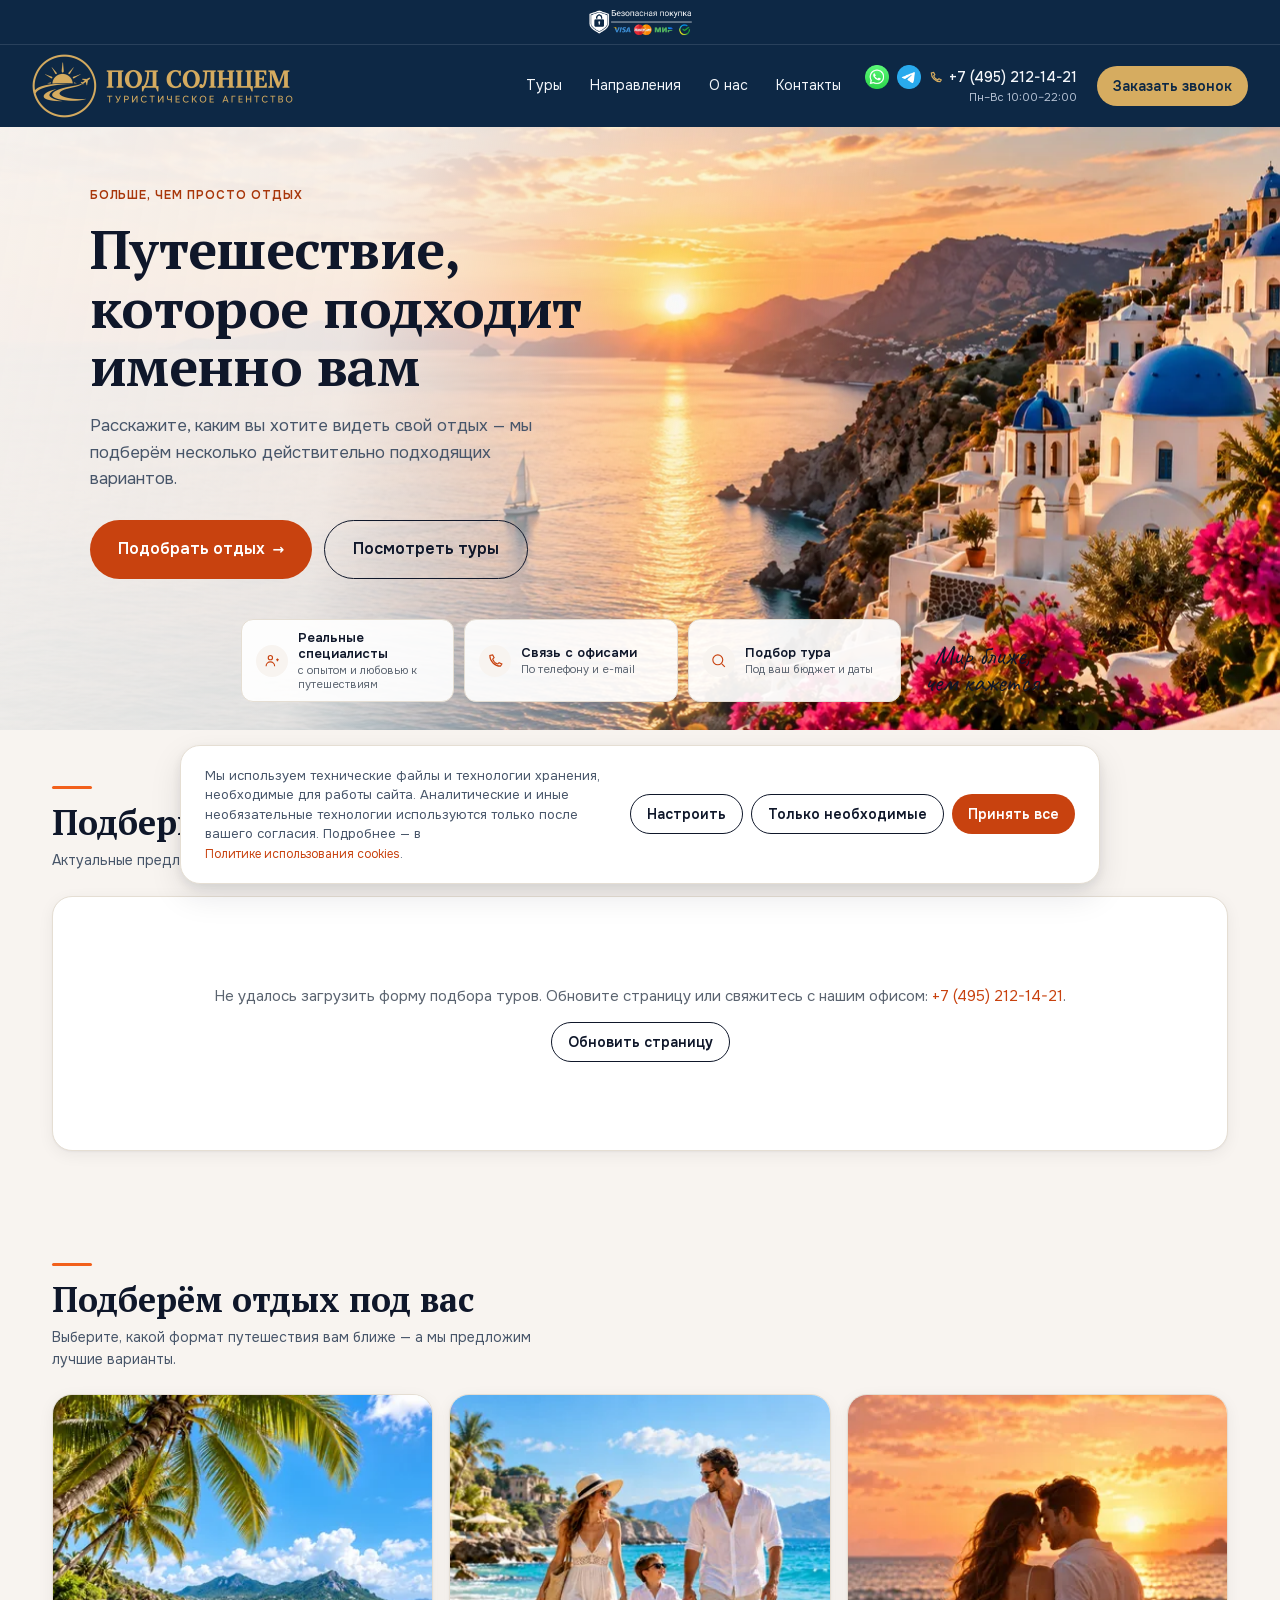
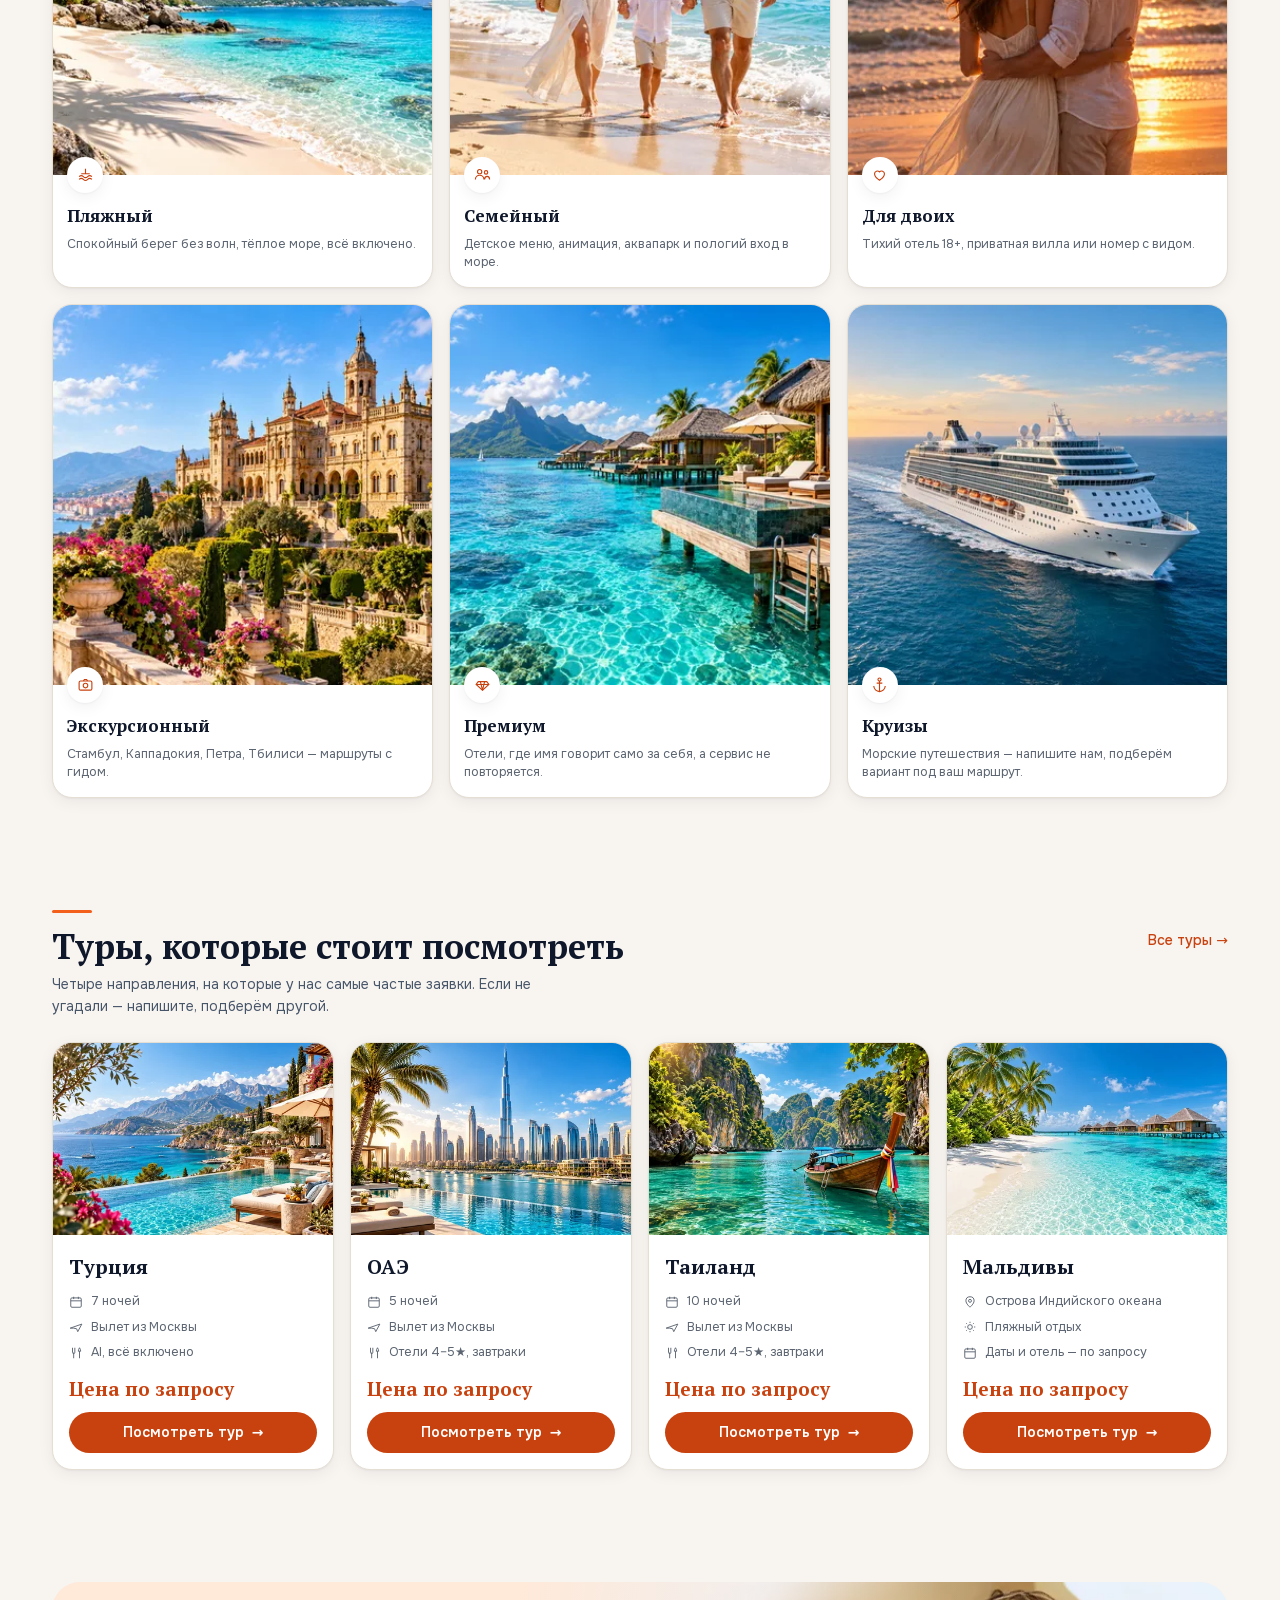
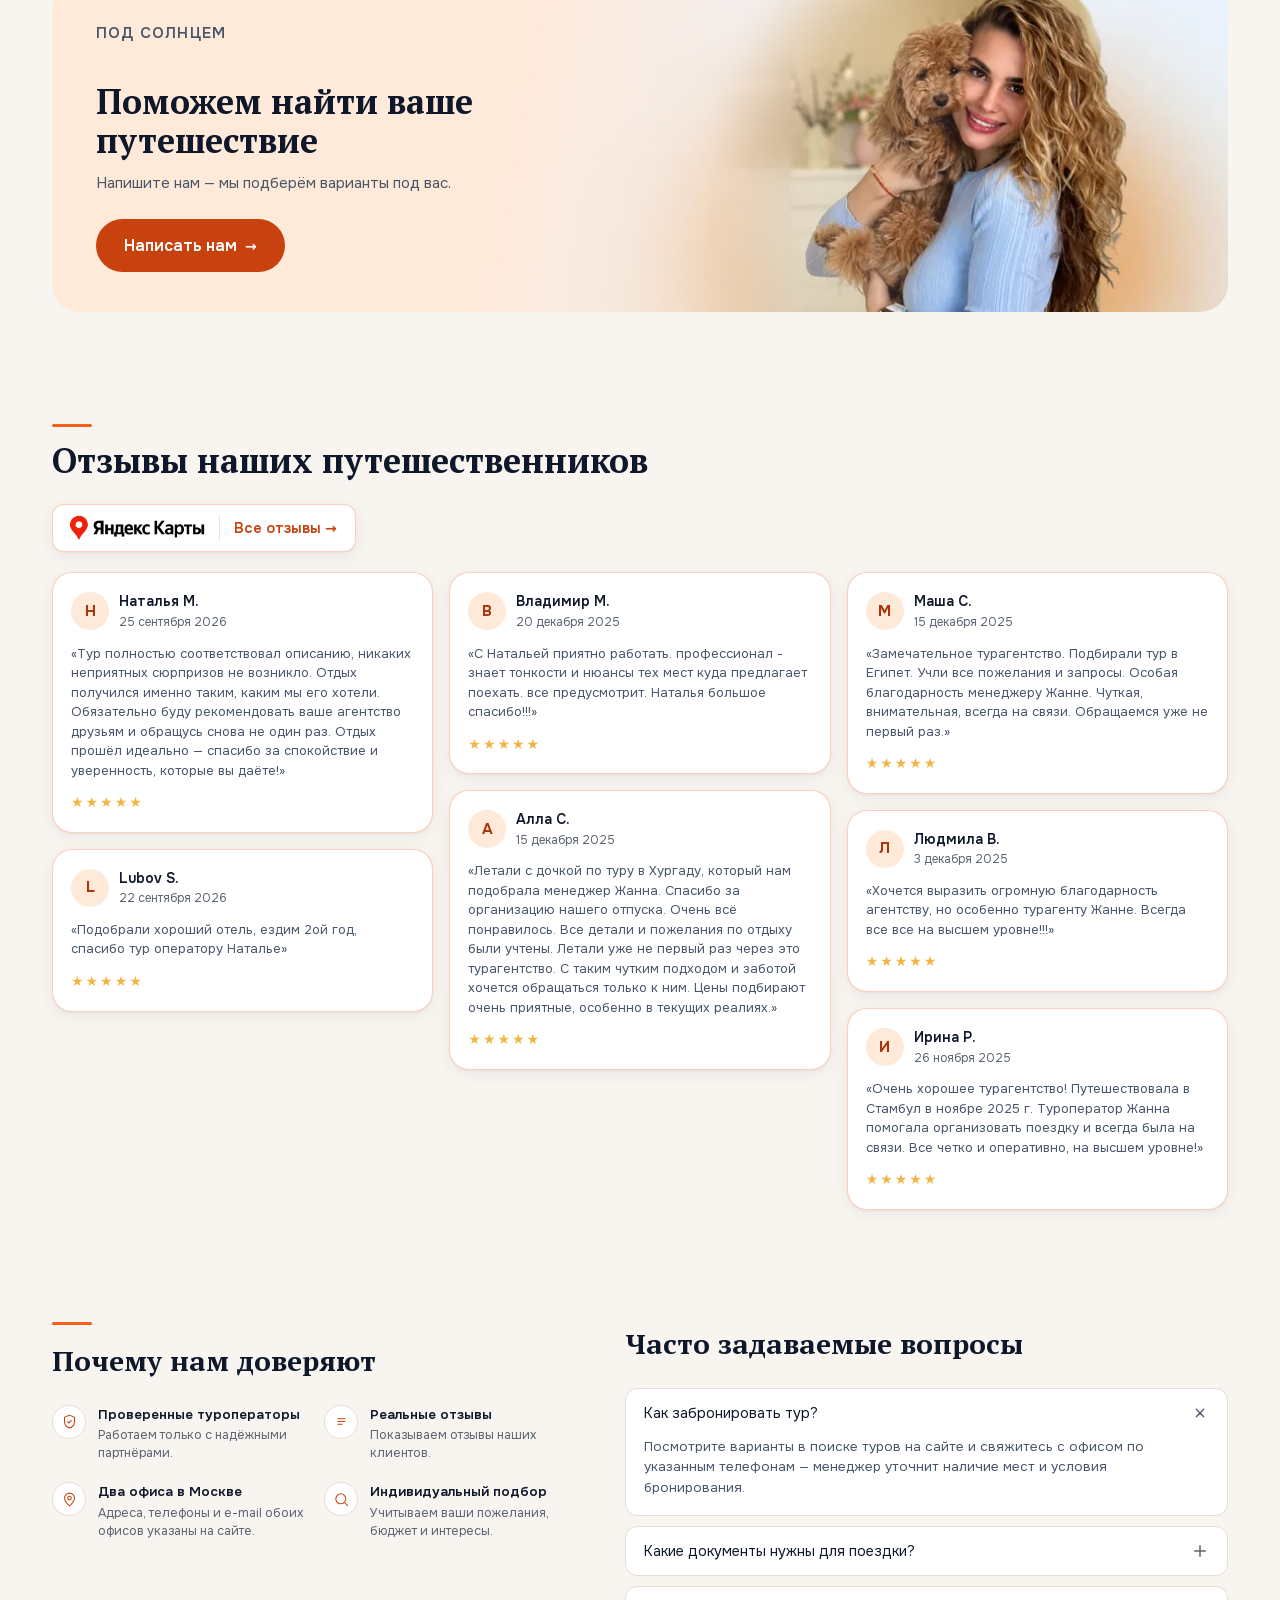
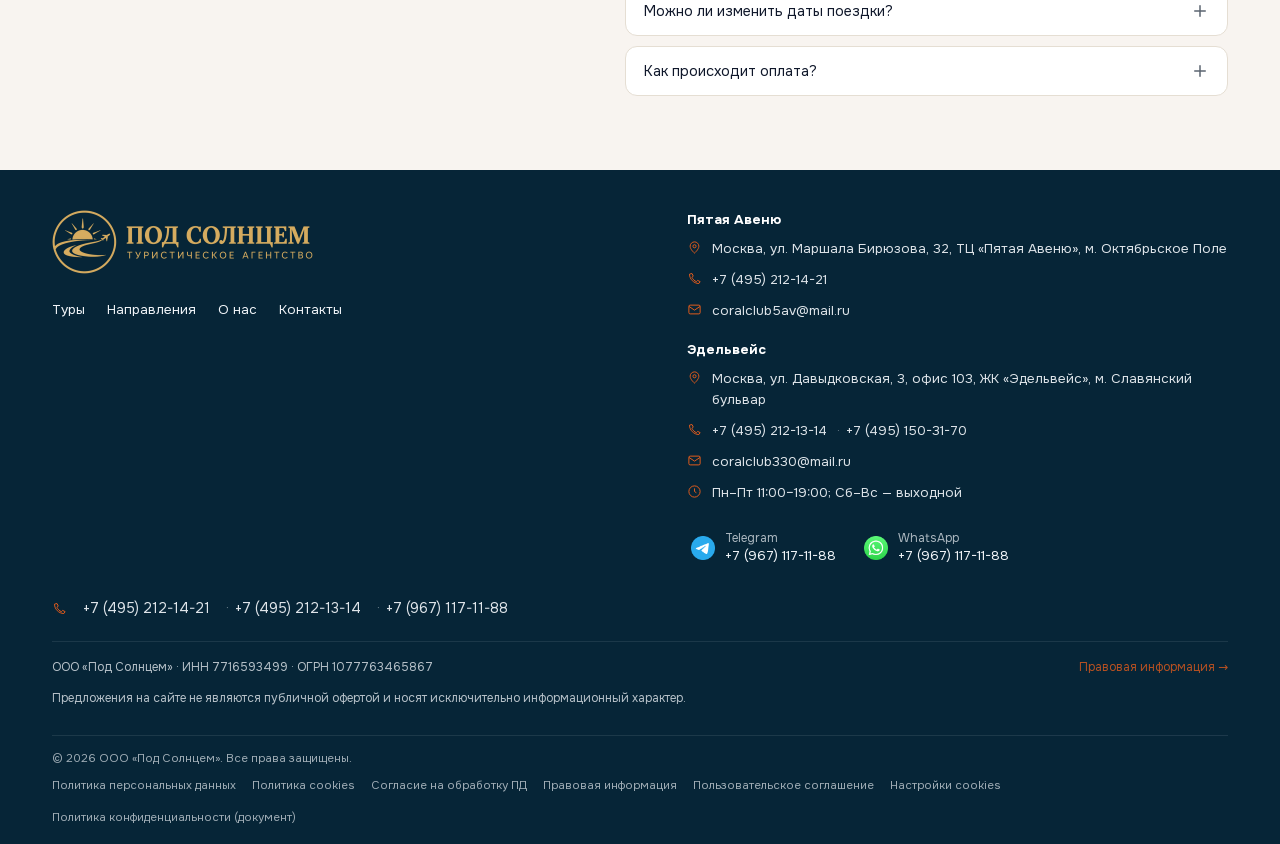
<file: index.html>
<!DOCTYPE html>
<html lang="ru">
<head>
<meta charset="UTF-8">
<meta name="viewport" content="width=device-width, initial-scale=1">
<script>
// Tourvisor renders its mobile form on any touch device unless it is a big tablet (shorter screen side above 480px and window wider than 1000px), and its wide form everywhere else. Mirror that test so CSS can reserve the right height for the form before it loads
(function(){var n=navigator,t=n.maxTouchPoints?n.maxTouchPoints>0:n.msMaxTouchPoints?n.msMaxTouchPoints>0:/\bAndroid|iPhone|iPad|iPod|IEMobile|Windows Phone|webOS|BlackBerry\b/i.test(n.userAgent),w=screen.width||innerWidth,h=screen.height||innerHeight,vw=innerWidth||screen.width;if(t&&!(Math.min(w,h)>480&&vw>1000))document.documentElement.classList.add("tv-mobile-form")})();
</script>
<title>Под Солнцем — турагентство. Подбор тура онлайн</title>
<meta name="description" content="Подбор тура под ваш бюджет и даты. Турция, ОАЭ, Таиланд, Мальдивы. Свяжитесь с нами по телефону или e-mail.">
<meta property="og:title" content="Под Солнцем — турагентство">
<meta property="og:description" content="Подбор тура под ваш бюджет и даты. Свяжитесь с нами по телефону или e-mail.">
<meta property="og:type" content="website">
<meta property="og:image" content="https://kupit-tyr.ru/assets/images/hero.webp">
<link rel="icon" href="data:image/svg+xml,%3Csvg xmlns='http://www.w3.org/2000/svg' viewBox='0 0 80 80'%3E%3Cg transform='translate(40,36)'%3E%3Ccircle cx='0' cy='0' r='22' fill='%23F2601B'/%3E%3C/g%3E%3C/svg%3E">
<link rel="preload" as="image" href="assets/images/hero.webp" fetchpriority="high">
<style>
@font-face{font-family:'Onest';font-style:normal;font-weight:400;font-display:swap;src:url('assets/fonts/onest-var-normal-cyrillic.woff2') format('woff2');unicode-range:U+0301, U+0400-045F, U+0490-0491, U+04B0-04B1, U+2116}
@font-face{font-family:'Onest';font-style:normal;font-weight:400;font-display:swap;src:url('assets/fonts/onest-var-normal-latin-ext.woff2') format('woff2');unicode-range:U+0100-02BA, U+02BD-02C5, U+02C7-02CC, U+02CE-02D7, U+02DD-02FF, U+0304, U+0308, U+0329, U+1D00-1DBF, U+1E00-1E9F, U+1EF2-1EFF, U+2020, U+20A0-20AB, U+20AD-20C0, U+2113, U+2C60-2C7F, U+A720-A7FF}
@font-face{font-family:'Onest';font-style:normal;font-weight:400;font-display:swap;src:url('assets/fonts/onest-var-normal-latin.woff2') format('woff2');unicode-range:U+0000-00FF, U+0131, U+0152-0153, U+02BB-02BC, U+02C6, U+02DA, U+02DC, U+0304, U+0308, U+0329, U+2000-206F, U+20AC, U+2122, U+2191, U+2193, U+2212, U+2215, U+FEFF, U+FFFD}
@font-face{font-family:'Onest';font-style:normal;font-weight:500;font-display:swap;src:url('assets/fonts/onest-var-normal-cyrillic.woff2') format('woff2');unicode-range:U+0301, U+0400-045F, U+0490-0491, U+04B0-04B1, U+2116}
@font-face{font-family:'Onest';font-style:normal;font-weight:500;font-display:swap;src:url('assets/fonts/onest-var-normal-latin-ext.woff2') format('woff2');unicode-range:U+0100-02BA, U+02BD-02C5, U+02C7-02CC, U+02CE-02D7, U+02DD-02FF, U+0304, U+0308, U+0329, U+1D00-1DBF, U+1E00-1E9F, U+1EF2-1EFF, U+2020, U+20A0-20AB, U+20AD-20C0, U+2113, U+2C60-2C7F, U+A720-A7FF}
@font-face{font-family:'Onest';font-style:normal;font-weight:500;font-display:swap;src:url('assets/fonts/onest-var-normal-latin.woff2') format('woff2');unicode-range:U+0000-00FF, U+0131, U+0152-0153, U+02BB-02BC, U+02C6, U+02DA, U+02DC, U+0304, U+0308, U+0329, U+2000-206F, U+20AC, U+2122, U+2191, U+2193, U+2212, U+2215, U+FEFF, U+FFFD}
@font-face{font-family:'Onest';font-style:normal;font-weight:600;font-display:swap;src:url('assets/fonts/onest-var-normal-cyrillic.woff2') format('woff2');unicode-range:U+0301, U+0400-045F, U+0490-0491, U+04B0-04B1, U+2116}
@font-face{font-family:'Onest';font-style:normal;font-weight:600;font-display:swap;src:url('assets/fonts/onest-var-normal-latin-ext.woff2') format('woff2');unicode-range:U+0100-02BA, U+02BD-02C5, U+02C7-02CC, U+02CE-02D7, U+02DD-02FF, U+0304, U+0308, U+0329, U+1D00-1DBF, U+1E00-1E9F, U+1EF2-1EFF, U+2020, U+20A0-20AB, U+20AD-20C0, U+2113, U+2C60-2C7F, U+A720-A7FF}
@font-face{font-family:'Onest';font-style:normal;font-weight:600;font-display:swap;src:url('assets/fonts/onest-var-normal-latin.woff2') format('woff2');unicode-range:U+0000-00FF, U+0131, U+0152-0153, U+02BB-02BC, U+02C6, U+02DA, U+02DC, U+0304, U+0308, U+0329, U+2000-206F, U+20AC, U+2122, U+2191, U+2193, U+2212, U+2215, U+FEFF, U+FFFD}
@font-face{font-family:'Onest';font-style:normal;font-weight:700;font-display:swap;src:url('assets/fonts/onest-var-normal-cyrillic.woff2') format('woff2');unicode-range:U+0301, U+0400-045F, U+0490-0491, U+04B0-04B1, U+2116}
@font-face{font-family:'Onest';font-style:normal;font-weight:700;font-display:swap;src:url('assets/fonts/onest-var-normal-latin-ext.woff2') format('woff2');unicode-range:U+0100-02BA, U+02BD-02C5, U+02C7-02CC, U+02CE-02D7, U+02DD-02FF, U+0304, U+0308, U+0329, U+1D00-1DBF, U+1E00-1E9F, U+1EF2-1EFF, U+2020, U+20A0-20AB, U+20AD-20C0, U+2113, U+2C60-2C7F, U+A720-A7FF}
@font-face{font-family:'Onest';font-style:normal;font-weight:700;font-display:swap;src:url('assets/fonts/onest-var-normal-latin.woff2') format('woff2');unicode-range:U+0000-00FF, U+0131, U+0152-0153, U+02BB-02BC, U+02C6, U+02DA, U+02DC, U+0304, U+0308, U+0329, U+2000-206F, U+20AC, U+2122, U+2191, U+2193, U+2212, U+2215, U+FEFF, U+FFFD}
@font-face{font-family:'PT Serif';font-style:normal;font-weight:400;font-display:swap;src:url('assets/fonts/ptserif-400-normal-cyrillic.woff2') format('woff2');unicode-range:U+0301, U+0400-045F, U+0490-0491, U+04B0-04B1, U+2116}
@font-face{font-family:'PT Serif';font-style:normal;font-weight:400;font-display:swap;src:url('assets/fonts/ptserif-400-normal-latin-ext.woff2') format('woff2');unicode-range:U+0100-02BA, U+02BD-02C5, U+02C7-02CC, U+02CE-02D7, U+02DD-02FF, U+0304, U+0308, U+0329, U+1D00-1DBF, U+1E00-1E9F, U+1EF2-1EFF, U+2020, U+20A0-20AB, U+20AD-20C0, U+2113, U+2C60-2C7F, U+A720-A7FF}
@font-face{font-family:'PT Serif';font-style:normal;font-weight:400;font-display:swap;src:url('assets/fonts/ptserif-400-normal-latin.woff2') format('woff2');unicode-range:U+0000-00FF, U+0131, U+0152-0153, U+02BB-02BC, U+02C6, U+02DA, U+02DC, U+0304, U+0308, U+0329, U+2000-206F, U+20AC, U+2122, U+2191, U+2193, U+2212, U+2215, U+FEFF, U+FFFD}
@font-face{font-family:'PT Serif';font-style:normal;font-weight:700;font-display:swap;src:url('assets/fonts/ptserif-700-normal-cyrillic.woff2') format('woff2');unicode-range:U+0301, U+0400-045F, U+0490-0491, U+04B0-04B1, U+2116}
@font-face{font-family:'PT Serif';font-style:normal;font-weight:700;font-display:swap;src:url('assets/fonts/ptserif-700-normal-latin-ext.woff2') format('woff2');unicode-range:U+0100-02BA, U+02BD-02C5, U+02C7-02CC, U+02CE-02D7, U+02DD-02FF, U+0304, U+0308, U+0329, U+1D00-1DBF, U+1E00-1E9F, U+1EF2-1EFF, U+2020, U+20A0-20AB, U+20AD-20C0, U+2113, U+2C60-2C7F, U+A720-A7FF}
@font-face{font-family:'PT Serif';font-style:normal;font-weight:700;font-display:swap;src:url('assets/fonts/ptserif-700-normal-latin.woff2') format('woff2');unicode-range:U+0000-00FF, U+0131, U+0152-0153, U+02BB-02BC, U+02C6, U+02DA, U+02DC, U+0304, U+0308, U+0329, U+2000-206F, U+20AC, U+2122, U+2191, U+2193, U+2212, U+2215, U+FEFF, U+FFFD}
@font-face{font-family:'PT Serif';font-style:italic;font-weight:400;font-display:swap;src:url('assets/fonts/ptserif-400-italic-cyrillic.woff2') format('woff2');unicode-range:U+0301, U+0400-045F, U+0490-0491, U+04B0-04B1, U+2116}
@font-face{font-family:'PT Serif';font-style:italic;font-weight:400;font-display:swap;src:url('assets/fonts/ptserif-400-italic-latin-ext.woff2') format('woff2');unicode-range:U+0100-02BA, U+02BD-02C5, U+02C7-02CC, U+02CE-02D7, U+02DD-02FF, U+0304, U+0308, U+0329, U+1D00-1DBF, U+1E00-1E9F, U+1EF2-1EFF, U+2020, U+20A0-20AB, U+20AD-20C0, U+2113, U+2C60-2C7F, U+A720-A7FF}
@font-face{font-family:'PT Serif';font-style:italic;font-weight:400;font-display:swap;src:url('assets/fonts/ptserif-400-italic-latin.woff2') format('woff2');unicode-range:U+0000-00FF, U+0131, U+0152-0153, U+02BB-02BC, U+02C6, U+02DA, U+02DC, U+0304, U+0308, U+0329, U+2000-206F, U+20AC, U+2122, U+2191, U+2193, U+2212, U+2215, U+FEFF, U+FFFD}
@font-face{font-family:'Caveat';font-style:normal;font-weight:400;font-display:swap;src:url('assets/fonts/caveat-400-normal-cyrillic.woff2') format('woff2');unicode-range:U+0301, U+0400-045F, U+0490-0491, U+04B0-04B1, U+2116}
@font-face{font-family:'Caveat';font-style:normal;font-weight:400;font-display:swap;src:url('assets/fonts/caveat-400-normal-latin-ext.woff2') format('woff2');unicode-range:U+0100-02BA, U+02BD-02C5, U+02C7-02CC, U+02CE-02D7, U+02DD-02FF, U+0304, U+0308, U+0329, U+1D00-1DBF, U+1E00-1E9F, U+1EF2-1EFF, U+2020, U+20A0-20AB, U+20AD-20C0, U+2113, U+2C60-2C7F, U+A720-A7FF}
@font-face{font-family:'Caveat';font-style:normal;font-weight:400;font-display:swap;src:url('assets/fonts/caveat-400-normal-latin.woff2') format('woff2');unicode-range:U+0000-00FF, U+0131, U+0152-0153, U+02BB-02BC, U+02C6, U+02DA, U+02DC, U+0304, U+0308, U+0329, U+2000-206F, U+20AC, U+2122, U+2191, U+2193, U+2212, U+2215, U+FEFF, U+FFFD}
:root{
  --ink-900:#0F172A;--ink-700:#475569;--ink-600:#5B6470;
  --orange-600:#C8420F;--orange-700:#A8360A;--orange-500:#F2601B;--orange-100:#FFE9D9;
  --cream-100:#F8F4F0;--white:#FFFFFF;--navy-900:#062537;--slate-100:#F1F5F9;
  --sand-300:#E5DED3;--sand-400:#D1C7B8;--sun-500:#F89028;--gold-400:#F2B544;
  --green-700:#1F7A3A;--blue-700:#1F6FB5;--violet-600:#7A4FC9;
  --font-serif:"PT Serif",Georgia,"Times New Roman",serif;
  --font-sans:"Onest",-apple-system,BlinkMacSystemFont,"Segoe UI",system-ui,sans-serif;
  --font-hand:"Caveat","Bradley Hand","Comic Sans MS",cursive;
  --radius-sm:8px;--radius-md:12px;--radius-lg:20px;--radius-xl:28px;--radius-pill:999px;
  --shadow-card:0 1px 2px rgba(15,23,42,.04),0 4px 16px rgba(15,23,42,.06);
  --shadow-card-hover:0 4px 12px rgba(15,23,42,.08),0 12px 32px rgba(15,23,42,.10);
  --shadow-header:0 2px 8px rgba(15,23,42,.06);
  --shadow-btn-hover:0 6px 16px rgba(200,66,15,.32);
  --hdr-bg:#0D2845;--hdr-text:#F4F7FB;--hdr-muted:#B8C4D6;--hdr-gold:#D6AC60;--hdr-gold-hover:#E8C47F;--hdr-focus:#FFD98A;
  --ease:cubic-bezier(.4,0,.2,1);
}
*{box-sizing:border-box}
html{scroll-behavior:smooth;overflow-x:hidden;scroll-padding-top:80px}
body{margin:0;background:var(--cream-100);color:var(--ink-900);font-family:var(--font-sans);font-size:15px;line-height:1.55;overflow-x:hidden;overflow-x:clip}
img{max-width:100%;display:block}
a{color:var(--orange-600);text-decoration:none}
a:hover{color:var(--orange-700)}
h1,h2,h3,h4{font-family:var(--font-serif);color:var(--ink-900);margin:0}
.container{max-width:1240px;margin:0 auto;padding:0 32px}
.section{padding-block:56px}
@media (max-width:1023px){.container{padding:0 24px}.section{padding-block:48px}}
@media (max-width:767px){.container{padding:0 16px}.section{padding-block:40px}}

.btn{display:inline-flex;align-items:center;gap:8px;font-family:var(--font-sans);font-weight:600;font-size:15px;
  border-radius:var(--radius-pill);padding:13px 22px;min-height:44px;cursor:pointer;border:none;
  transition:background .15s var(--ease),box-shadow .15s var(--ease),transform .15s var(--ease);white-space:nowrap}
.btn-primary{background:var(--orange-600);color:#fff}
.btn-primary:hover{background:var(--orange-700);box-shadow:var(--shadow-btn-hover);transform:translateY(-1px)}
.btn-gold{background:var(--hdr-gold);color:var(--hdr-bg)}
.btn-gold:hover{background:var(--hdr-gold-hover);color:var(--hdr-bg);box-shadow:0 6px 16px rgba(214,172,96,.3);transform:translateY(-1px)}
.btn-outline{background:transparent;color:var(--ink-900);border:1px solid var(--ink-900)}
.btn-outline:hover{background:var(--ink-900);color:var(--slate-100)}
.btn-sm{padding:10px 16px;font-size:14px;min-height:40px}
.btn-lg{padding:16px 28px;font-size:16px}
.btn-block{width:100%;justify-content:center}
.arr{font-size:14px}

.eyebrow{display:inline-flex;font-size:12px;font-weight:600;letter-spacing:.08em;text-transform:uppercase}

/* header */
header{position:sticky;top:0;z-index:50;background:var(--hdr-bg);padding:9px 32px;display:flex;align-items:center;justify-content:space-between;gap:24px;transition:box-shadow .2s var(--ease)}
header.scrolled{box-shadow:0 2px 12px rgba(4,16,32,.35)}
.logo{display:flex;align-items:center;gap:10px}
.logo-word{font-family:var(--font-serif);font-weight:700;font-size:17px;line-height:1.1;letter-spacing:.04em}
.logo-sub{font-size:9px;letter-spacing:.14em;text-transform:uppercase;color:var(--ink-600)}
/* header logo: gold image with a transparent background on the navy header (the footer keeps the inline .logo) */
.logo-link{display:block;flex:0 0 auto;line-height:0;border-radius:6px}
.logo-link img{display:block;height:64px;width:auto;transition:filter .15s var(--ease)}
.logo-link:hover img{filter:brightness(1.12)}
@media (max-width:1023px){.logo-link img{height:60px}}
@media (max-width:767px){.logo-link img{height:54px}}
/* keyboard focus on the navy header and the mobile menu: one light-gold ring */
header a:focus-visible,header button:focus-visible,.mobile-menu a:focus-visible,.mobile-menu button:focus-visible{outline:2px solid var(--hdr-focus);outline-offset:3px}
nav.desktop-nav{display:none;gap:28px;margin-left:auto}
nav.desktop-nav a{color:var(--hdr-text);font-size:14px;border-radius:4px;text-underline-offset:6px;text-decoration-thickness:1.5px}
nav.desktop-nav a:hover{color:var(--hdr-gold);text-decoration-line:underline}
.header-right{display:flex;align-items:center;gap:20px;margin-left:auto}
.phone-block{display:none;text-align:right}
.phone-block .p{font-size:14px;color:var(--hdr-text);font-weight:500;display:flex;align-items:center;gap:6px}
.phone-block .hdr-soc{width:24px;height:24px;flex:0 0 auto;margin-right:2px}
.phone-block a.hdr-soc img{display:block}
@media (max-width:819px),(min-width:1024px) and (max-width:1159px){.phone-block .hdr-soc{display:none}}
/* "Безопасная покупка" badge: white text, so it sits on a small dark plate. Inline in the header from 1310px (pushed towards the menu, 56-72px before "Туры"), otherwise a slim bar above the header */
.secure-bar{display:none;justify-content:center;background:var(--hdr-bg);padding:4px 16px;border-bottom:1px solid rgba(244,247,251,.12)}
.secure-bar img,.hdr-secure img{display:block;height:36px;width:auto}
.hdr-secure{display:none;flex:0 0 auto;align-items:center;margin-left:auto;margin-right:clamp(32px,2.5vw,48px);padding:3px 8px;border-radius:8px;background:rgba(244,247,251,.05);border:1px solid rgba(244,247,251,.3)}
.hdr-secure img{height:40px}
@media (min-width:1310px){.hdr-secure{display:flex}nav.desktop-nav{margin-left:0}}
@media (min-width:1310px) and (max-width:1379px){header{gap:16px}nav.desktop-nav{gap:18px}.hdr-secure{margin-right:40px}}
@media (max-width:1309px){.secure-bar{display:flex}}
.phone-block .h{font-size:11px;color:var(--hdr-muted)}
.hdr-tel{color:inherit;text-decoration:none;text-underline-offset:4px}
.hdr-tel:hover{color:var(--hdr-gold);text-decoration:underline}
.hdr-soc{border-radius:50%;transition:transform .15s var(--ease)}
.hdr-soc:hover{transform:scale(1.1)}
.cta-header{display:none}
.burger{background:none;border:none;cursor:pointer;padding:4px;color:var(--hdr-text);border-radius:8px}
.burger:hover{color:var(--hdr-gold)}
@media (min-width:1024px){nav.desktop-nav{display:flex}.burger{display:none}.header-right{margin-left:0}}
@media (min-width:768px){.phone-block{display:block}.cta-header{display:inline-flex}}
/* desktop header: never wrap the logo caption, menu items, phone or button; tighter spacing while the row is short (1024-1099px) */
@media (min-width:1024px){header .logo-word,header .logo-sub,nav.desktop-nav a,.phone-block .p,.phone-block .h,.cta-header{white-space:nowrap}}
@media (min-width:1024px) and (max-width:1099px){header{padding-left:24px;padding-right:24px;gap:16px}nav.desktop-nav{gap:16px}}
@media (max-width:767px){header{padding:12px 16px}}

.mobile-menu{position:fixed;inset:0;background:var(--hdr-bg);color:var(--hdr-text);z-index:100;display:flex;flex-direction:column;padding:20px 20px calc(20px + var(--cookie-h,0px));overflow-y:auto;
  transform:translateX(100%);visibility:hidden;transition:transform .3s var(--ease),visibility 0s linear .3s}
.mobile-menu.open{transform:translateX(0);visibility:visible;transition-delay:0s}
.mobile-menu-top{display:flex;justify-content:flex-end}
.mobile-menu nav{display:flex;flex-direction:column;gap:20px;margin-top:24px;font-family:var(--font-serif);font-size:22px}
.mobile-menu nav a{color:var(--hdr-text)}
.mobile-menu nav a:hover{color:var(--hdr-gold)}
.mobile-menu .foot{margin-top:auto;padding-top:20px;display:flex;flex-direction:column;gap:12px}
.mm-contacts{display:flex;gap:10px}
.mm-soc{flex:1 1 0;min-width:0;display:flex;align-items:center;justify-content:center;gap:10px;min-height:48px;padding:0 10px;background:rgba(244,247,251,.08);border:1px solid rgba(244,247,251,.28);border-radius:var(--radius-md);color:var(--hdr-text);font-size:15px;font-weight:500;line-height:1.2;text-decoration:none}
.mm-soc:hover{background:rgba(244,247,251,.14);color:var(--hdr-text)}
.mm-soc img{display:block;width:24px;height:24px;flex:0 0 auto}
.mobile-menu{scroll-padding-bottom:var(--cookie-h,0px)}

/* hero */
.hero{position:relative;padding:56px 0 0;min-height:600px;display:flex;flex-direction:column;justify-content:space-between;
  background:linear-gradient(100deg,rgba(248,244,240,.96) 0%,rgba(248,244,240,.88) 28%,rgba(248,244,240,.35) 48%,rgba(248,244,240,0) 66%), url('assets/images/hero.webp') center center/cover no-repeat}
.hero-top{max-width:none;width:100%;margin:0;padding-left:clamp(64px,7vw,120px);padding-right:48px;box-sizing:border-box}
.hero-copy{max-width:560px}
.hero .eyebrow{color:var(--orange-700)}
.hero h1{font-size:54px;line-height:1.08;letter-spacing:-.01em;margin:14px 0 18px}
.hero p.lead{font-size:17px;color:var(--ink-700);max-width:460px;margin:0}
.hero-actions{display:flex;gap:12px;margin-top:28px;flex-wrap:wrap}
.hero-bottom{position:relative;display:flex;align-items:flex-end;justify-content:space-between;gap:24px;padding-block:40px 28px}
.hero-trust{display:grid;grid-template-columns:repeat(3,minmax(0,1fr));gap:10px;max-width:660px;flex:1}
.trust-pill{display:flex;gap:10px;align-items:center;background:rgba(255,255,255,.92);border:1px solid var(--sand-300);
  border-radius:var(--radius-md);padding:10px 14px}
.trust-ic{width:32px;height:32px;border-radius:50%;background:var(--cream-100);display:flex;align-items:center;justify-content:center;flex-shrink:0}
.trust-pill .t{font-size:13px;font-weight:600;line-height:1.25}
.trust-pill .s{font-size:11px;color:var(--ink-600);line-height:1.3}
.hero-sig{font-family:var(--font-hand);font-size:26px;color:var(--ink-900);text-align:center;line-height:1.05;white-space:nowrap;padding-bottom:6px}
@media (max-width:1279px){.hero h1{font-size:44px}}
@media (max-width:1023px){
  .hero-top{padding-left:32px;padding-right:24px}
  .hero{min-height:auto;padding:40px 0 0;background:linear-gradient(180deg,rgba(248,244,240,.94) 0%,rgba(248,244,240,.82) 38%,rgba(248,244,240,.55) 62%,rgba(248,244,240,.9) 100%), url('assets/images/hero.webp') center center/cover no-repeat}
  .hero h1{font-size:34px}.hero p.lead{font-size:15px;max-width:none}
  .hero-bottom{flex-direction:column;align-items:stretch;padding-block:28px 24px}
  .hero-trust{grid-template-columns:1fr;max-width:none}
  .hero-sig{text-align:right;font-size:22px}
}
@media (max-width:767px){.hero h1{font-size:30px}.hero-actions .btn{width:100%;justify-content:center}.hero-top{padding-left:16px;padding-right:16px}}

/* section heading */
.sec-head{display:flex;justify-content:space-between;align-items:flex-start;flex-wrap:wrap;gap:12px;margin-bottom:24px}
.sec-head .rule{width:40px;height:3px;background:var(--orange-500);border-radius:2px;margin-bottom:14px}
.sec-head h2{font-size:34px;line-height:1.15}
.sec-head p{color:var(--ink-700);margin:8px 0 0;max-width:520px;font-size:14px}
.sec-head .more{font-weight:500;font-size:14px;white-space:nowrap;padding-top:20px}
@media (max-width:767px){.sec-head h2{font-size:26px}.sec-head .more{padding-top:0}}

.grid3{display:grid;grid-template-columns:repeat(3,1fr);gap:16px}
.grid4{display:grid;grid-template-columns:repeat(4,1fr);gap:16px}
@media (max-width:1023px){.grid3,.grid4{grid-template-columns:repeat(2,1fr)}}
@media (max-width:519px){.grid3,.grid4{grid-template-columns:1fr}}

/* tourvisor search widget */
.tour-search-widget{background:var(--white);border:1px solid var(--sand-300);border-radius:var(--radius-lg);box-shadow:var(--shadow-card);
  padding:24px;max-width:100%;overflow-x:hidden;position:relative}
@media (max-width:767px){.tour-search-widget{padding:16px}}
/* Reserve the height the Tourvisor search form takes once it has loaded, so the sections below do not jump when the widget appears. Measured on the production client 5762: wide form 204.8px (non-touch devices, big tablets, narrow desktop windows; all three modes), mobile form 383.9px (touch devices, class .tv-mobile-form from the head script). min-height only: a taller form or results still grow freely, a late form simply fills the reservation, which is never released */
.tv-search-form{min-height:205px}
.tv-mobile-form .tv-search-form{min-height:384px}
/* Status over the reserved space: "loading" until the form has rendered (.tv-ready on the widget), or a message if the Tourvisor script failed to load (.tv-failed, set by the onerror attribute of its tag) */
.tv-status{position:absolute;inset:24px;display:flex;flex-direction:column;align-items:center;justify-content:center;gap:14px;padding:0 8px;text-align:center;font-size:15px;line-height:1.5;color:var(--ink-600);pointer-events:none}
@media (max-width:767px){.tv-status{inset:16px}}
.tv-status p{margin:0}
.tv-status-fail{display:none;flex-direction:column;align-items:center;gap:14px;pointer-events:auto}
.tv-failed .tv-status-load{display:none}
.tv-failed .tv-status-fail{display:flex}
.tv-ready .tv-status{display:none}

/* Tourvisor floating "Избранное" button (Tourvisor makes it TVCartStickyButtonLeft or TVCartStickyButtonRight depending on the account; the production client uses Left): compact edge tab on phones so it does not cover text (the button itself stays) */
@media (max-width:767px){
  .TVCartStickyButton:is(.TVCartStickyButtonLeft,.TVCartStickyButtonRight){width:28px;height:48px;bottom:16px}
  .TVCartStickyButton:is(.TVCartStickyButtonLeft,.TVCartStickyButtonRight) .TVCartStickyButtonPreview.TVCartPreviewControl{--icon-width:24px;--icon-height:24px;--icon-padding:0;--compact-count-right:-2px;--compact-count-top:-8px;box-sizing:border-box;width:100%;height:100%;padding:0;justify-content:center}
  .TVCartStickyButton:is(.TVCartStickyButtonLeft,.TVCartStickyButtonRight) .TVCartPreviewCompactTitle{position:absolute;width:1px;height:1px;margin:-1px;padding:0;overflow:hidden;clip:rect(0,0,0,0);white-space:nowrap;border:0}
}
/* Below 1440px the Tourvisor "Избранное" button (moved here by the script at the end of the page) sits in flow above the search form instead of floating over the content; keep the threshold in sync with the script */
.tv-fav-slot{display:none}
@media (max-width:1439px){
  .tv-fav-slot{display:flex;justify-content:flex-end;margin:-8px 0 12px}
  .tv-fav-slot:empty{display:none}
  .tv-fav-slot .TVCartStickyButton:is(.TVCartStickyButtonLeft,.TVCartStickyButtonRight){position:static;inset:auto;width:auto;height:auto;z-index:auto;border-radius:999px}
  .tv-fav-slot .TVCartStickyButton:is(.TVCartStickyButtonLeft,.TVCartStickyButtonRight) .TVCartStickyButtonPreview.TVCartPreviewControl{flex-direction:row;gap:8px;width:auto;height:auto;padding:6px 14px 6px 10px;--icon-width:24px;--icon-height:24px;--icon-padding:0;--compact-count-right:-6px;--compact-count-top:-6px}
  .tv-fav-slot .TVCartStickyButton:is(.TVCartStickyButtonLeft,.TVCartStickyButtonRight) .TVCartPreviewCompactTitle{position:static;width:auto;height:auto;margin:0;overflow:visible;clip:auto;white-space:nowrap}
}

/* destination card */
.dest-card{display:flex;flex-direction:column;background:var(--white);border:1px solid var(--sand-300);border-radius:var(--radius-lg);overflow:hidden;
  box-shadow:var(--shadow-card);transition:box-shadow .24s var(--ease),transform .24s var(--ease)}
.dest-card:hover{box-shadow:var(--shadow-card-hover);transform:translateY(-2px)}
.dest-photo{position:relative;aspect-ratio:1/1}
.photo-img{position:absolute;inset:0;width:100%;height:100%;object-fit:cover;display:block}
.dest-icon{position:absolute;left:14px;bottom:-18px;width:36px;height:36px;border-radius:50%;background:var(--white);
  display:flex;align-items:center;justify-content:center;box-shadow:var(--shadow-card)}
.dest-body{padding:28px 14px 16px}
.dest-body h3{font-size:17px;margin-bottom:6px}
.dest-body p{font-size:12.5px;color:var(--ink-600);margin:0;line-height:1.45}
@media (max-width:1023px){.dest-photo{aspect-ratio:16/10}}

/* tour card */
.tour-card{background:var(--white);border:1px solid var(--sand-300);border-radius:var(--radius-lg);overflow:hidden;display:flex;flex-direction:column;
  box-shadow:var(--shadow-card);transition:box-shadow .24s var(--ease),transform .24s var(--ease)}
.tour-card:hover{box-shadow:var(--shadow-card-hover);transform:translateY(-2px)}
.tour-photo{position:relative;aspect-ratio:16/11}
.tour-body{padding:16px;display:flex;flex-direction:column;gap:8px;flex:1}
.tour-body h3{font-size:20px}
.tour-facts{display:flex;flex-direction:column;gap:6px;margin:2px 0 4px}
.tour-fact{display:flex;align-items:center;gap:8px;font-size:12.5px;color:var(--ink-600)}
.tour-price{font-family:var(--font-serif);font-size:19px;font-weight:700;color:var(--orange-600)}

/* manager banner */
.mgr-banner{position:relative;display:flex;align-items:center;border-radius:var(--radius-xl);overflow:hidden;min-height:320px;
  background:linear-gradient(100deg,var(--orange-100) 0%,var(--orange-100) 38%,rgba(255,233,217,.4) 58%,rgba(255,233,217,0) 80%),
    url('assets/images/manager-banner-anna.webp') right center/cover no-repeat}
.mgr-banner-copy{position:relative;z-index:1;max-width:440px;padding:40px 0 40px 44px}
.mgr-banner-eyebrow{color:var(--orange-700)}
.mgr-banner-copy h2{font-size:34px;line-height:1.15;margin:12px 0 12px}
.mgr-banner-copy p{font-size:15px;color:var(--ink-700);margin:0 0 24px;max-width:360px}
.mgr-banner-copy h2+p{text-wrap:balance}
.mgr-banner-mobile-photo{display:none}
@media (max-width:1023px){.mgr-banner{min-height:280px}.mgr-banner-copy{padding:32px 0 32px 32px;max-width:380px}.mgr-banner-copy h2{font-size:28px}}
@media (max-width:767px){
  .mgr-banner{flex-direction:column;align-items:stretch;min-height:0;border-radius:var(--radius-lg);background:var(--orange-100)}
  .mgr-banner-copy{max-width:100%;padding:24px 20px 20px}
  .mgr-banner-copy h2{font-size:24px;margin:8px 0 8px}
  .mgr-banner-copy p{font-size:14.5px;margin:0 0 16px;max-width:100%}
  .mgr-banner-mobile-photo{display:block;width:100%;height:auto}
}

/* reviews */
.reviews-grid{column-count:3;column-gap:16px}
.reviews-link{display:inline-flex;align-items:center;gap:14px;min-height:48px;max-width:100%;padding:8px 18px 8px 16px;margin:0 0 20px;background:var(--white);border:1px solid rgba(242,96,27,.3);border-radius:var(--radius-md);box-shadow:var(--shadow-card);color:var(--orange-600);text-decoration:none;transition:box-shadow .2s,border-color .2s,transform .2s}
.reviews-link:hover{border-color:rgba(242,96,27,.55);box-shadow:var(--shadow-card-hover);transform:translateY(-1px)}
.reviews-link:focus-visible{outline:2px solid var(--orange-600);outline-offset:3px}
.reviews-link-logo{display:block;height:26px;width:auto;flex-shrink:0}
.reviews-link-text{padding-left:14px;border-left:1px solid rgba(15,23,42,.12);font-weight:600;font-size:14.5px;line-height:26px;white-space:nowrap}
.reviews-link .arr{display:inline-block;transition:transform .2s}
.reviews-link:hover .arr{transform:translateX(3px)}
@media (max-width:479px){.reviews-link{gap:12px;padding:8px 14px 8px 12px}.reviews-link-logo{height:22px}.reviews-link-text{padding-left:12px;font-size:14px}}
.review-card{background:var(--white);border:1px solid rgba(242,96,27,.3);border-radius:var(--radius-lg);padding:18px;box-shadow:var(--shadow-card);display:flex;flex-direction:column;gap:12px;break-inside:avoid;-webkit-column-break-inside:avoid;margin:0 0 16px;transition:box-shadow .2s,border-color .2s,transform .2s}
.review-card:hover,.review-card:focus-within{border-color:rgba(242,96,27,.55);box-shadow:var(--shadow-card-hover);transform:translateY(-2px)}
.review-top{display:flex;align-items:center;gap:10px}
.avatar{width:38px;height:38px;font-size:15px;border-radius:50%;background:var(--orange-100);color:var(--orange-700);display:flex;align-items:center;justify-content:center;font-weight:700;flex-shrink:0;overflow:hidden}
.avatar img{width:100%;height:100%;object-fit:cover;object-position:center 30%}
.review-name{font-weight:600;font-size:14px}
.review-date{font-size:12px;color:var(--ink-600)}
.review-text{margin:0;font-size:13px;color:var(--ink-700);line-height:1.5}
.stars{color:var(--gold-400);font-size:14px;letter-spacing:2px}
@media (max-width:1023px){.reviews-grid{column-count:2}}
@media (max-width:519px){.reviews-grid{column-count:1}}

/* trust + faq two columns */
.trust-faq{display:grid;grid-template-columns:1fr 1.15fr;gap:48px;align-items:start}
.why-grid{display:grid;grid-template-columns:1fr 1fr;gap:20px}
.why-item{display:flex;gap:12px;align-items:flex-start}
.why-ic{width:34px;height:34px;border-radius:50%;background:var(--white);border:1px solid var(--sand-300);display:flex;align-items:center;justify-content:center;flex-shrink:0}
.why-item h4{font-family:var(--font-sans);font-weight:600;font-size:13.5px;margin:0 0 2px}
.why-item p{font-size:12.5px;color:var(--ink-600);margin:0;line-height:1.4}
@media (max-width:1023px){.trust-faq{grid-template-columns:1fr;gap:40px}}
@media (max-width:519px){.why-grid{grid-template-columns:1fr}}

/* faq */
.faq-item{background:var(--white);border:1px solid var(--sand-300);border-radius:var(--radius-md);overflow:hidden;margin-bottom:10px;transition:border-color .15s var(--ease)}
.faq-item:hover{border-color:var(--sand-400)}
.faq-q{width:100%;display:flex;justify-content:space-between;align-items:center;gap:16px;background:none;border:none;cursor:pointer;text-align:left;
  padding:15px 18px;font-family:var(--font-sans);font-size:14.5px;color:var(--ink-900)}
.faq-q svg{transition:transform .24s var(--ease);flex-shrink:0}
.faq-item.open .faq-q svg{transform:rotate(45deg)}
.faq-a{max-height:0;overflow:hidden;transition:max-height .24s var(--ease)}
.faq-a-inner{padding:0 18px 16px;font-size:13.5px;color:var(--ink-700)}

/* footer */
footer{background:var(--navy-900);color:var(--slate-100);padding:40px 0 18px;margin-top:8px}
.footer-grid{display:grid;grid-template-columns:1.1fr 1fr;gap:40px}
/* footer logo: the same gold image as in the header (transparent, so the footer background shows through); fixed width, height follows the proportions */
.footer-logo{display:block;width:261px;max-width:100%;height:auto}
.footer-brand .logo-word{color:#fff}
.footer-brand .logo-sub{color:rgba(241,245,249,.6)}
.footer-nav{display:flex;gap:22px;flex-wrap:wrap;margin-top:26px;font-size:13.5px}
.footer-nav a{color:var(--slate-100)}
.footer-nav a:hover{color:var(--orange-500)}
.footer-contact p{display:flex;gap:10px;align-items:flex-start;font-size:13.5px;margin:0 0 10px;opacity:.92}
.footer-contact p svg{flex:0 0 auto;margin-top:1px}
.footer-contact a{color:inherit;text-decoration:none}
.footer-contact a:hover{color:var(--orange-500)}
.footer-office{margin-bottom:18px}
.footer-office h4{font-family:var(--font-sans);font-size:13.5px;font-weight:700;color:#fff;margin:0 0 8px}
.footer-phones{display:flex;flex-wrap:wrap;align-items:center;gap:8px 16px;font-size:14px;opacity:.92;margin-top:28px}
.footer-phones svg{flex:0 0 auto}
.footer-phones a{color:inherit;text-decoration:none;white-space:nowrap;flex:0 0 auto}
.footer-phones a:hover{color:var(--orange-500)}
.footer-phones .sep,.footer-contact .sep{opacity:.5;margin-right:6px}
.socials{display:flex;align-items:center;flex-wrap:wrap;gap:8px 14px;margin-top:22px}
.socials a{width:30px;height:30px;border-radius:50%;border:1px solid rgba(241,245,249,.25);display:flex;align-items:center;justify-content:center;color:var(--slate-100)}
.socials a:hover{border-color:var(--orange-500);color:var(--orange-500)}
.socials a.footer-wa,.socials a.footer-tg{width:auto;height:auto;min-height:44px;gap:10px;justify-content:flex-start;padding:4px 10px 4px 4px;border:0;border-radius:var(--radius-md);text-align:left}
.socials a.footer-wa img,.socials a.footer-tg img{display:block;width:24px;height:24px;flex:0 0 auto}
.socials a:focus-visible{outline:2px solid var(--orange-500);outline-offset:3px}
.footer-wa-text{display:flex;flex-direction:column;line-height:1.3}
.footer-wa-label{font-size:12px;opacity:.7}
.footer-wa-num{font-size:13.5px;white-space:nowrap}
.footer-bottom{border-top:1px solid rgba(241,245,249,.15);margin-top:28px;padding-top:14px;display:flex;justify-content:space-between;
  flex-wrap:wrap;gap:10px;font-size:11.5px;opacity:.65}
.footer-bottom a{color:var(--slate-100)}
@media (max-width:1023px){.footer-grid{grid-template-columns:1fr 1fr;gap:28px}}
@media (max-width:639px){.footer-grid{grid-template-columns:1fr}}

:focus-visible{outline:3px solid rgba(242,96,27,.45);outline-offset:2px}
@media (prefers-reduced-motion:reduce){*{transition-duration:.01ms!important}}

.footer-legal-line{display:flex;justify-content:space-between;flex-wrap:wrap;gap:10px;font-size:12px;opacity:.75;margin-top:22px;padding-top:16px;border-top:1px solid rgba(241,245,249,.12)}
.footer-disclaimer{margin:12px 0 0;font-size:12px;line-height:1.5;opacity:.75}
.legal-link-btn{background:none;border:none;color:var(--orange-500);font-size:12px;font-family:var(--font-sans);cursor:pointer;padding:0}
.footer-bottom button{background:none;border:none;color:inherit;font-size:inherit;cursor:pointer;padding:0;font-family:inherit}
.footer-bottom button:hover{color:var(--orange-500)}

.cookie-banner{position:fixed;left:16px;right:16px;bottom:16px;z-index:200;background:var(--white);border:1px solid var(--sand-300);border-radius:var(--radius-lg);box-shadow:var(--shadow-card-hover);padding:20px 24px;display:flex;gap:20px;align-items:center;flex-wrap:wrap;max-width:920px;margin:0 auto}
.cookie-banner.hidden{display:none}
.cookie-text{flex:1;min-width:220px;font-size:13px;color:var(--ink-700);line-height:1.5}
.cookie-text a{font-weight:600}
.cookie-actions{display:flex;gap:8px;flex-wrap:wrap}
@media (max-width:639px){.cookie-banner{left:8px;right:8px;bottom:8px;padding:16px;flex-direction:column;align-items:stretch}.cookie-actions{justify-content:stretch}.cookie-actions .btn{flex:1}}

.legal-overlay{position:fixed;inset:0;background:rgba(15,23,42,.55);z-index:300;display:none;align-items:center;justify-content:center;padding:24px}
.legal-overlay.open{display:flex}
.legal-modal{background:var(--cream-100);border-radius:var(--radius-lg);max-width:720px;width:100%;max-height:85vh;display:flex;flex-direction:column;box-shadow:var(--shadow-card-hover)}
.legal-head{display:flex;justify-content:space-between;align-items:flex-start;padding:22px 26px 14px;border-bottom:1px solid var(--sand-300)}
.legal-head h2{font-size:21px}
.legal-close{background:none;border:none;cursor:pointer;padding:6px;color:var(--ink-600)}
.legal-close:hover{color:var(--orange-600)}
.legal-body{padding:18px 26px 26px;overflow-y:auto;font-size:13.5px;color:var(--ink-700);line-height:1.6}
.legal-body h3{font-size:14.5px;color:var(--ink-900);margin:18px 0 6px}
.legal-body h3:first-child{margin-top:0}
.legal-body p,.legal-body li{margin:0 0 8px}
.legal-body ul{padding-left:18px;margin:0 0 8px}
.cb-modal{max-width:460px}
.cb-body{padding:18px 26px 26px;overflow-y:auto;font-size:15px;color:var(--ink-700);line-height:1.5}
.cb-lead{margin:0 0 18px}
.cb-field{margin-bottom:14px}
.cb-field label{display:block;margin-bottom:6px;font-size:14px;font-weight:600;color:var(--ink-900)}
.cb-field input,.cb-field textarea{display:block;width:100%;box-sizing:border-box;min-height:48px;padding:11px 14px;border:1px solid var(--sand-400);border-radius:var(--radius-md);background:var(--white);font:inherit;font-size:16px;color:var(--ink-900)}
.cb-field textarea{min-height:104px;resize:vertical;line-height:1.45}
.cb-field input::placeholder,.cb-field textarea::placeholder{color:#8A93A0}
.cb-field[hidden]{display:none}
.cb-opt{margin-left:6px;font-weight:400;color:var(--ink-600)}
.cb-field input:focus-visible,.cb-field textarea:focus-visible{outline:3px solid rgba(242,96,27,.45);outline-offset:1px;border-color:var(--orange-600)}
.cb-field.bad input,.cb-field.bad textarea{border-color:#B3261E}
.cb-err{margin-top:5px;font-size:13px;line-height:1.35;color:#B3261E}
.cb-err:empty{display:none}
.cb-hp{position:absolute;left:-10000px;top:auto;width:1px;height:1px;overflow:hidden}
.cb-consent{display:flex;gap:10px;align-items:flex-start;margin:2px 0 6px;font-size:13px;line-height:1.45;cursor:pointer}
.cb-consent input{flex:0 0 auto;width:22px;height:22px;margin:0;accent-color:var(--orange-600);cursor:pointer}
.cb-consent input:focus-visible{outline:3px solid rgba(242,96,27,.45);outline-offset:2px}
.cb-consent.bad{color:#B3261E}
.cb-consent a{text-decoration:underline}
.cb-status{margin:12px 0 0;padding:10px 12px;border-radius:var(--radius-md);background:#FDECEA;color:#8C1D18;font-size:14px;line-height:1.4}
.cb-status[hidden]{display:none}
.cb-status a{color:inherit;font-weight:600;white-space:nowrap}
.cb-submit{margin-top:14px;justify-content:center}
.cb-submit[disabled]{opacity:.7;cursor:progress;transform:none;box-shadow:none}
.cb-done{text-align:center;padding:8px 0 2px}
.cb-done[hidden]{display:none}
.cb-done h3{font-size:20px;margin:12px 0 8px}
.cb-done p{margin:0 0 18px}
.cb-done:focus{outline:none}
@supports (height:1dvh){.cb-modal{max-height:85dvh}}
@media (max-width:480px){.cb-body{padding:16px 18px 20px}.legal-overlay.cb-wrap{padding:12px}}
.legal-meta{background:var(--white);border:1px solid var(--sand-300);border-radius:var(--radius-md);padding:14px 16px;font-size:13px;margin-bottom:16px;overflow-wrap:break-word}
.legal-meta p{margin:2px 0}
.legal-foot{display:flex;gap:10px;flex-wrap:wrap;padding:14px 26px;border-top:1px solid var(--sand-300)}

.about-team{display:grid;grid-template-columns:repeat(3,1fr);gap:16px;margin:14px 0 22px}
.about-team-card{text-align:center}
.about-team-card img{width:100%;aspect-ratio:1/1;object-fit:cover;border-radius:var(--radius-md);margin-bottom:8px}
.about-team-name{font-size:13px;font-weight:600;color:var(--ink-900);line-height:1.3}
.about-team-role{font-size:11.5px;color:var(--ink-600);margin-top:2px}
.about-offices{display:grid;grid-template-columns:1fr 1fr;gap:16px;margin:14px 0 20px}
.about-awards{display:flex;flex-wrap:wrap;justify-content:center;gap:16px;margin:14px 0 22px}
.award-card{flex:0 0 calc((100% - 32px)/3);display:flex;flex-direction:column;gap:8px;text-align:center;color:inherit;text-decoration:none}
.award-card img{width:100%;height:auto;aspect-ratio:2/3;object-fit:contain;background:var(--white);border:1px solid var(--sand-300);border-radius:var(--radius-md);transition:box-shadow .15s}
.award-card:hover img,.award-card:focus-visible img{box-shadow:var(--shadow-card-hover)}
.award-org{font-size:13px;font-weight:600;color:var(--ink-900);line-height:1.3}
.award-name{font-size:11.5px;color:var(--ink-600);line-height:1.35;margin-top:-6px}
.award-open{font-size:11.5px;color:var(--orange-600);margin-top:auto}
@media (max-width:767px){.about-team{grid-template-columns:repeat(2,1fr)}.about-offices{grid-template-columns:1fr}.award-card{flex-basis:calc((100% - 16px)/2)}}

.cookie-cat{display:flex;justify-content:space-between;align-items:flex-start;gap:16px;padding:14px 0;border-bottom:1px solid var(--sand-300)}
.cookie-cat:last-child{border-bottom:none}
.cookie-cat h4{font-family:var(--font-sans);font-size:14px;margin:0 0 4px;color:var(--ink-900)}
.cookie-cat p{font-size:12.5px;color:var(--ink-600);margin:0}
.switch{position:relative;width:42px;height:24px;flex-shrink:0;display:inline-block}
.switch input{position:absolute;opacity:0;width:100%;height:100%;margin:0;cursor:pointer}
.switch .track{position:absolute;inset:0;background:var(--sand-300);border-radius:var(--radius-pill);transition:background .15s var(--ease)}
.switch input:checked+.track{background:var(--orange-600)}
.switch input:focus-visible+.track{outline:3px solid rgba(242,96,27,.45);outline-offset:2px}
.switch input:disabled+.track{background:var(--orange-100);cursor:not-allowed}
.switch .thumb{position:absolute;top:3px;left:3px;width:18px;height:18px;border-radius:50%;background:#fff;transition:transform .15s var(--ease)}
.switch input:checked+.track .thumb{transform:translateX(18px)}
</style>
</head>
<body>

<div class="secure-bar"><img src="assets/images/secure-purchase-badge.webp" alt="Безопасная покупка" width="191" height="60" decoding="async"></div>

<header id="site-header">
  <a class="logo-link" href="/">
    <img src="assets/images/logo-gold-522.webp" srcset="assets/images/logo-gold-522.webp 522w, assets/images/logo-gold-783.webp 783w" sizes="(max-width:767px) 220px, (max-width:1023px) 245px, 261px" width="783" height="192" alt="Под Солнцем — туристическое агентство" decoding="async">
  </a>
  <div class="hdr-secure"><img src="assets/images/secure-purchase-badge.webp" alt="Безопасная покупка" width="191" height="60" decoding="async"></div>
  <nav class="desktop-nav" aria-label="Основная навигация">
    <a href="#tours">Туры</a><a href="#destinations">Направления</a><a href="#about" data-open-legal="about">О нас</a><a href="#footer">Контакты</a>
  </nav>
  <div class="header-right">
    <div class="phone-block">
      <div class="p"><a class="hdr-soc" href="https://wa.me/79671171188" target="_blank" rel="noopener noreferrer" aria-label="Написать в WhatsApp"><img src="assets/images/social-whatsapp.webp" alt="" width="24" height="24" decoding="async"></a><a class="hdr-soc" href="https://t.me/+79671171188" target="_blank" rel="noopener noreferrer" aria-label="Написать в Telegram"><img src="assets/images/social-telegram.webp" alt="" width="24" height="24" decoding="async"></a><svg width="14" height="14" viewBox="0 0 24 24" fill="none" stroke="#D6AC60" stroke-width="2"><path d="M4 5c0 8 7 15 15 15l2-3-4-2-2 2c-3-1-6-4-7-7l2-2-2-4-4 1z"/></svg><a class="hdr-tel" href="tel:+74952121421">+7 (495) 212-14-21</a></div>
      <div class="h">Пн–Вс 10:00–22:00</div>
    </div>
    <button type="button" class="btn btn-gold btn-sm cta-header" data-open-legal="callback">Заказать звонок</button>
    <button class="burger" id="burger-open" aria-label="Открыть меню">
      <svg width="24" height="24" viewBox="0 0 24 24" fill="none" stroke="currentColor" stroke-width="2" stroke-linecap="round"><path d="M4 6h16M4 12h16M4 18h16"/></svg>
    </button>
  </div>
</header>

<div class="mobile-menu" id="mobile-menu">
  <div class="mobile-menu-top">
    <button class="burger" id="burger-close" aria-label="Закрыть меню">
      <svg width="28" height="28" viewBox="0 0 24 24" fill="none" stroke="currentColor" stroke-width="2" stroke-linecap="round"><path d="M6 6l12 12M18 6L6 18"/></svg>
    </button>
  </div>
  <nav>
    <a href="#tours" class="mm-link">Туры</a><a href="#destinations" class="mm-link">Направления</a>
    <a href="#about" class="mm-link" data-open-legal="about">О нас</a><a href="#footer" class="mm-link">Контакты</a>
  </nav>
  <div class="foot">
    <div style="font-size:14px"><a class="hdr-tel" href="tel:+74952121421">+7 (495) 212-14-21</a></div>
    <div class="mm-contacts">
      <a class="mm-soc" href="https://wa.me/79671171188" target="_blank" rel="noopener noreferrer" aria-label="Написать в WhatsApp"><img src="assets/images/social-whatsapp.webp" alt="" width="24" height="24" decoding="async"><span>WhatsApp</span></a>
      <a class="mm-soc" href="https://t.me/+79671171188" target="_blank" rel="noopener noreferrer" aria-label="Написать в Telegram"><img src="assets/images/social-telegram.webp" alt="" width="24" height="24" decoding="async"><span>Telegram</span></a>
    </div>
    <button type="button" class="btn btn-gold btn-block mm-link" data-open-legal="callback">Заказать звонок</button>
  </div>
</div>

<main>
<section class="hero" aria-label="Путешествие, которое подходит именно вам">
  <div class="container hero-top">
    <div class="hero-copy">
      <span class="eyebrow">БОЛЬШЕ, ЧЕМ ПРОСТО ОТДЫХ</span>
      <h1>Путешествие,<br>которое подходит<br>именно вам</h1>
      <p class="lead">Расскажите, каким вы хотите видеть свой отдых — мы подберём несколько действительно подходящих вариантов.</p>
      <div class="hero-actions">
        <a class="btn btn-primary btn-lg" href="#tour-search">Подобрать отдых <span class="arr">→</span></a>
        <a class="btn btn-outline btn-lg" href="#tours">Посмотреть туры</a>
      </div>
    </div>
  </div>
  <div class="container hero-bottom">
    <div class="hero-trust">
      <div class="trust-pill">
        <div class="trust-ic"><svg width="17" height="17" viewBox="0 0 24 24" fill="none" stroke="#C8420F" stroke-width="1.6"><circle cx="9" cy="8" r="3"/><path d="M3 20c0-3.3 2.7-6 6-6s6 2.7 6 6M17 11h4M19 9v4"/></svg></div>
        <div><div class="t">Реальные специалисты</div><div class="s">с опытом и любовью к путешествиям</div></div>
      </div>
      <div class="trust-pill">
        <div class="trust-ic"><svg width="17" height="17" viewBox="0 0 24 24" fill="none" stroke="#C8420F" stroke-width="1.6"><path d="M4 5c0 8 7 15 15 15l2-3-4-2-2 2c-3-1-6-4-7-7l2-2-2-4-4 1z"/></svg></div>
        <div><div class="t">Связь с офисами</div><div class="s">По телефону и e-mail</div></div>
      </div>
      <div class="trust-pill">
        <div class="trust-ic"><svg width="17" height="17" viewBox="0 0 24 24" fill="none" stroke="#C8420F" stroke-width="1.6"><circle cx="11" cy="11" r="7"/><path d="M21 21l-4.3-4.3"/></svg></div>
        <div><div class="t">Подбор тура</div><div class="s">Под ваш бюджет и даты</div></div>
      </div>
    </div>
    <div class="hero-sig">Мир ближе,<br>чем кажется</div>
  </div>
</section>

<section class="container section" id="tour-search">
  <div class="sec-head">
    <div>
      <div class="rule"></div>
      <h2>Подберите свой тур</h2>
      <p>Актуальные предложения и цены от туроператоров</p>
    </div>
  </div>
  <div class="tv-fav-slot" id="tv-fav-slot"></div>
  <div class="tour-search-widget">
    <div class="tv-search-form tv-moduleid-9965026"></div>
    <script type="text/javascript" src="//tourvisor.ru/module/init.js" onerror="this.parentNode.classList.add('tv-failed')"></script>
    <div class="tv-status" role="status" aria-live="polite">
      <p class="tv-status-load">Загружаем форму подбора туров…</p>
      <div class="tv-status-fail">
        <p>Не удалось загрузить форму подбора туров. Обновите страницу или свяжитесь с нашим офисом: <a href="tel:+74952121421">+7 (495) 212-14-21</a>.</p>
        <button type="button" class="btn btn-outline btn-sm" onclick="location.reload()">Обновить страницу</button>
      </div>
    </div>
  </div>
</section>

<section class="container section" id="destinations">
  <div class="sec-head">
    <div>
      <div class="rule"></div>
      <h2>Подберём отдых под вас</h2>
      <p>Выберите, какой формат путешествия вам ближе — а мы предложим лучшие варианты.</p>
    </div>
  </div>
  <div class="grid3">
    <a class="dest-card" href="#tour-search">
      <div class="dest-photo">
        <img class="photo-img" src="assets/images/dest-beach.webp" srcset="assets/images/dest-beach-480.webp 480w, assets/images/dest-beach.webp 720w" sizes="(max-width:519px) 100vw, (max-width:1023px) 50vw, 33vw" alt="Пляжный отдых" loading="lazy" decoding="async" fetchpriority="low">
        <span class="dest-icon"><svg width="17" height="17" viewBox="0 0 24 24" fill="none" stroke="#C8420F" stroke-width="1.6"><path d="M3 15c2-2 4-2 6 0s4 2 6 0 4-2 6 0M3 19c2-2 4-2 6 0s4 2 6 0 4-2 6 0M12 4v7M6 11h12"/></svg></span>
      </div>
      <div class="dest-body"><h3>Пляжный</h3><p>Спокойный берег без волн, тёплое море, всё включено.</p></div>
    </a>
    <a class="dest-card" href="#tour-search">
      <div class="dest-photo">
        <img class="photo-img" src="assets/images/dest-family.webp" srcset="assets/images/dest-family-480.webp 480w, assets/images/dest-family.webp 720w" sizes="(max-width:519px) 100vw, (max-width:1023px) 50vw, 33vw" alt="Семейный отдых" loading="lazy" decoding="async" fetchpriority="low">
        <span class="dest-icon"><svg width="17" height="17" viewBox="0 0 24 24" fill="none" stroke="#C8420F" stroke-width="1.6"><circle cx="8" cy="8" r="3"/><circle cx="17" cy="9" r="2.4"/><path d="M2 19c0-3.3 2.7-6 6-6s6 2.7 6 6M15 19c0-2.5 1.4-4.4 3.5-4.4S22 16.5 22 19"/></svg></span>
      </div>
      <div class="dest-body"><h3>Семейный</h3><p>Детское меню, анимация, аквапарк и пологий вход в море.</p></div>
    </a>
    <a class="dest-card" href="#tour-search">
      <div class="dest-photo">
        <img class="photo-img" src="assets/images/dest-couple.webp" srcset="assets/images/dest-couple-480.webp 480w, assets/images/dest-couple.webp 720w" sizes="(max-width:519px) 100vw, (max-width:1023px) 50vw, 33vw" alt="Отдых для двоих" loading="lazy" decoding="async" fetchpriority="low">
        <span class="dest-icon"><svg width="17" height="17" viewBox="0 0 24 24" fill="none" stroke="#C8420F" stroke-width="1.6"><path d="M12 20s-7-4.4-7-9a4 4 0 017-2.6A4 4 0 0119 11c0 4.6-7 9-7 9z"/></svg></span>
      </div>
      <div class="dest-body"><h3>Для двоих</h3><p>Тихий отель 18+, приватная вилла или номер с видом.</p></div>
    </a>
    <a class="dest-card" href="#tour-search">
      <div class="dest-photo">
        <img class="photo-img" src="assets/images/dest-excursion.webp" srcset="assets/images/dest-excursion-480.webp 480w, assets/images/dest-excursion.webp 720w" sizes="(max-width:519px) 100vw, (max-width:1023px) 50vw, 33vw" alt="Экскурсионный отдых" loading="lazy" decoding="async" fetchpriority="low">
        <span class="dest-icon"><svg width="17" height="17" viewBox="0 0 24 24" fill="none" stroke="#C8420F" stroke-width="1.6"><rect x="3" y="7" width="18" height="13" rx="2"/><circle cx="12" cy="13.5" r="3.2"/><path d="M9 7l1.5-2h3L15 7"/></svg></span>
      </div>
      <div class="dest-body"><h3>Экскурсионный</h3><p>Стамбул, Каппадокия, Петра, Тбилиси — маршруты с гидом.</p></div>
    </a>
    <a class="dest-card" href="#tour-search">
      <div class="dest-photo">
        <img class="photo-img" src="assets/images/dest-premium.webp" srcset="assets/images/dest-premium-480.webp 480w, assets/images/dest-premium.webp 720w" sizes="(max-width:519px) 100vw, (max-width:1023px) 50vw, 33vw" alt="Премиум отдых" loading="lazy" decoding="async" fetchpriority="low">
        <span class="dest-icon"><svg width="17" height="17" viewBox="0 0 24 24" fill="none" stroke="#C8420F" stroke-width="1.6"><path d="M6 8l-3 4 9 8 9-8-3-4H6z"/><path d="M3 12h18M9 8l3 12M15 8l-3 12"/></svg></span>
      </div>
      <div class="dest-body"><h3>Премиум</h3><p>Отели, где имя говорит само за себя, а сервис не повторяется.</p></div>
    </a>
    <a class="dest-card" href="#cruises-contact" data-open-legal="callback" data-topic="cruise" aria-haspopup="dialog">
      <div class="dest-photo">
        <img class="photo-img" src="assets/images/dest-cruise.webp" srcset="assets/images/dest-cruise-480.webp 480w, assets/images/dest-cruise.webp 720w" sizes="(max-width:519px) 100vw, (max-width:1023px) 50vw, 33vw" alt="Круизы" loading="lazy" decoding="async" fetchpriority="low">
        <span class="dest-icon"><svg width="17" height="17" viewBox="0 0 24 24" fill="none" stroke="#C8420F" stroke-width="1.6"><circle cx="12" cy="5" r="2.2"/><path d="M12 7v14M8 10h8M4 14a8 8 0 0016 0"/></svg></span>
      </div>
      <div class="dest-body"><h3>Круизы</h3><p>Морские путешествия — напишите нам, подберём вариант под ваш маршрут.</p></div>
    </a>
  </div>
</section>

<section class="container section" id="tours">
  <div class="sec-head">
    <div>
      <div class="rule"></div>
      <h2>Туры, которые стоит посмотреть</h2>
      <p>Четыре направления, на которые у нас самые частые заявки. Если не угадали — напишите, подберём другой.</p>
    </div>
    <a class="more" href="#tour-search">Все туры <span class="arr">→</span></a>
  </div>
  <div class="grid4">
    <div class="tour-card">
      <div class="tour-photo">
        <img class="photo-img" src="assets/images/tour-turkey.webp" srcset="assets/images/tour-turkey-480.webp 480w, assets/images/tour-turkey.webp 720w" sizes="(max-width:519px) 100vw, (max-width:1023px) 50vw, 25vw" alt="Турция" loading="lazy" decoding="async" fetchpriority="low">
      </div>
      <div class="tour-body">
        <h3>Турция</h3>
        <div class="tour-facts">
          <div class="tour-fact"><svg width="14" height="14" viewBox="0 0 24 24" fill="none" stroke="#5B6470" stroke-width="1.6"><rect x="3" y="5" width="18" height="16" rx="2"/><path d="M3 10h18M8 3v4M16 3v4"/></svg>7 ночей</div>
          <div class="tour-fact"><svg width="14" height="14" viewBox="0 0 24 24" fill="none" stroke="#5B6470" stroke-width="1.6"><path d="M2 14l20-7-7 13-2-5-5-1z"/></svg>Вылет из Москвы</div>
          <div class="tour-fact"><svg width="14" height="14" viewBox="0 0 24 24" fill="none" stroke="#5B6470" stroke-width="1.6"><path d="M6 3v8a2 2 0 004 0V3M8 11v10M18 3c-1.5 2-2 4-2 6h4c0-2-.5-4-2-6zM18 9v12"/></svg>AI, всё включено</div>
        </div>
        <div class="tour-price">Цена по запросу</div>
        <a class="btn btn-primary btn-sm btn-block" style="margin-top:auto" href="#tour-search">Посмотреть тур <span class="arr">→</span></a>
      </div>
    </div>
    <div class="tour-card">
      <div class="tour-photo">
        <img class="photo-img" src="assets/images/tour-uae.webp" srcset="assets/images/tour-uae-480.webp 480w, assets/images/tour-uae.webp 720w" sizes="(max-width:519px) 100vw, (max-width:1023px) 50vw, 25vw" alt="ОАЭ" loading="lazy" decoding="async" fetchpriority="low">
      </div>
      <div class="tour-body">
        <h3>ОАЭ</h3>
        <div class="tour-facts">
          <div class="tour-fact"><svg width="14" height="14" viewBox="0 0 24 24" fill="none" stroke="#5B6470" stroke-width="1.6"><rect x="3" y="5" width="18" height="16" rx="2"/><path d="M3 10h18M8 3v4M16 3v4"/></svg>5 ночей</div>
          <div class="tour-fact"><svg width="14" height="14" viewBox="0 0 24 24" fill="none" stroke="#5B6470" stroke-width="1.6"><path d="M2 14l20-7-7 13-2-5-5-1z"/></svg>Вылет из Москвы</div>
          <div class="tour-fact"><svg width="14" height="14" viewBox="0 0 24 24" fill="none" stroke="#5B6470" stroke-width="1.6"><path d="M6 3v8a2 2 0 004 0V3M8 11v10M18 3c-1.5 2-2 4-2 6h4c0-2-.5-4-2-6zM18 9v12"/></svg>Отели 4–5★, завтраки</div>
        </div>
        <div class="tour-price">Цена по запросу</div>
        <a class="btn btn-primary btn-sm btn-block" style="margin-top:auto" href="#tour-search">Посмотреть тур <span class="arr">→</span></a>
      </div>
    </div>
    <div class="tour-card">
      <div class="tour-photo">
        <img class="photo-img" src="assets/images/tour-thailand.webp" srcset="assets/images/tour-thailand-480.webp 480w, assets/images/tour-thailand.webp 720w" sizes="(max-width:519px) 100vw, (max-width:1023px) 50vw, 25vw" alt="Таиланд" loading="lazy" decoding="async" fetchpriority="low">
      </div>
      <div class="tour-body">
        <h3>Таиланд</h3>
        <div class="tour-facts">
          <div class="tour-fact"><svg width="14" height="14" viewBox="0 0 24 24" fill="none" stroke="#5B6470" stroke-width="1.6"><rect x="3" y="5" width="18" height="16" rx="2"/><path d="M3 10h18M8 3v4M16 3v4"/></svg>10 ночей</div>
          <div class="tour-fact"><svg width="14" height="14" viewBox="0 0 24 24" fill="none" stroke="#5B6470" stroke-width="1.6"><path d="M2 14l20-7-7 13-2-5-5-1z"/></svg>Вылет из Москвы</div>
          <div class="tour-fact"><svg width="14" height="14" viewBox="0 0 24 24" fill="none" stroke="#5B6470" stroke-width="1.6"><path d="M6 3v8a2 2 0 004 0V3M8 11v10M18 3c-1.5 2-2 4-2 6h4c0-2-.5-4-2-6zM18 9v12"/></svg>Отели 4–5★, завтраки</div>
        </div>
        <div class="tour-price">Цена по запросу</div>
        <a class="btn btn-primary btn-sm btn-block" style="margin-top:auto" href="#tour-search">Посмотреть тур <span class="arr">→</span></a>
      </div>
    </div>
    <div class="tour-card">
      <div class="tour-photo">
        <img class="photo-img" src="assets/images/tour-maldives.webp" srcset="assets/images/tour-maldives-480.webp 480w, assets/images/tour-maldives.webp 720w" sizes="(max-width:519px) 100vw, (max-width:1023px) 50vw, 25vw" alt="Мальдивы" loading="lazy" decoding="async" fetchpriority="low">
      </div>
      <div class="tour-body">
        <h3>Мальдивы</h3>
        <div class="tour-facts">
          <div class="tour-fact"><svg width="14" height="14" viewBox="0 0 24 24" fill="none" stroke="#5B6470" stroke-width="1.6"><path d="M12 21s7-6 7-11a7 7 0 10-14 0c0 5 7 11 7 11z"/><circle cx="12" cy="10" r="2.5"/></svg>Острова Индийского океана</div>
          <div class="tour-fact"><svg width="14" height="14" viewBox="0 0 24 24" fill="none" stroke="#5B6470" stroke-width="1.6"><circle cx="12" cy="12" r="4"/><path d="M12 3v2M12 19v2M3 12h2M19 12h2M5.6 5.6L7 7M17 17l1.4 1.4M18.4 5.6L17 7M7 17l-1.4 1.4"/></svg>Пляжный отдых</div>
          <div class="tour-fact"><svg width="14" height="14" viewBox="0 0 24 24" fill="none" stroke="#5B6470" stroke-width="1.6"><rect x="3" y="5" width="18" height="16" rx="2"/><path d="M3 10h18M8 3v4M16 3v4"/></svg>Даты и отель — по запросу</div>
        </div>
        <div class="tour-price">Цена по запросу</div>
        <a class="btn btn-primary btn-sm btn-block" style="margin-top:auto" href="#tour-search">Посмотреть тур <span class="arr">→</span></a>
      </div>
    </div>
  </div>
</section>

<section class="container section" id="manager">
  <div class="mgr-banner">
    <div class="mgr-banner-copy">
      <p class="eyebrow mgr-banner-eyebrow">ПОД СОЛНЦЕМ</p>
      <h2>Поможем найти ваше путешествие</h2>
      <p>Напишите нам — мы подберём варианты под вас.</p>
      <div><button type="button" class="btn btn-primary btn-lg" data-open-legal="callback" data-topic="write" aria-haspopup="dialog">Написать нам <span class="arr">→</span></button></div>
    </div>
    <img class="mgr-banner-mobile-photo" src="assets/images/manager-banner-anna.webp" alt="" loading="lazy" decoding="async">
  </div>
</section>

<section class="container section" id="reviews">
  <div class="sec-head">
    <div><div class="rule"></div><h2>Отзывы наших путешественников</h2></div>
  </div>
  <a class="reviews-link" href="https://yandex.ru/maps/org/pod_solntsem/34406123667/reviews/" target="_blank" rel="noopener noreferrer" aria-label="Все отзывы на Яндекс Картах (откроется в новой вкладке)">
    <img class="reviews-link-logo" src="assets/images/yandex-maps-logo.webp" width="450" height="86" alt="Яндекс Карты" loading="lazy" decoding="async">
    <span class="reviews-link-text">Все отзывы <span class="arr" aria-hidden="true">→</span></span>
  </a>
  <div class="reviews-grid">
    <div class="review-card"><div class="review-top"><div class="avatar" aria-hidden="true">Н</div><div><div class="review-name">Наталья М.</div><div class="review-date">25 сентября 2026</div></div></div><p class="review-text">«Тур полностью соответствовал описанию, никаких неприятных сюрпризов не возникло. Отдых получился именно таким, каким мы его хотели. Обязательно буду рекомендовать ваше агентство друзьям и обращусь снова не один раз. Отдых прошёл идеально — спасибо за спокойствие и уверенность, которые вы даёте!»</p><div class="stars">★★★★★</div></div>
    <div class="review-card"><div class="review-top"><div class="avatar" aria-hidden="true">L</div><div><div class="review-name">Lubov S.</div><div class="review-date">22 сентября 2026</div></div></div><p class="review-text">«Подобрали хороший отель, ездим 2ой год, спасибо тур оператору Наталье»</p><div class="stars">★★★★★</div></div>
    <div class="review-card"><div class="review-top"><div class="avatar" aria-hidden="true">В</div><div><div class="review-name">Владимир М.</div><div class="review-date">20 декабря 2025</div></div></div><p class="review-text">«С Натальей приятно работать. профессионал - знает тонкости и нюансы тех мест куда предлагает поехать. все предусмотрит. Наталья большое спасибо!!!»</p><div class="stars">★★★★★</div></div>
    <div class="review-card"><div class="review-top"><div class="avatar" aria-hidden="true">А</div><div><div class="review-name">Алла С.</div><div class="review-date">15 декабря 2025</div></div></div><p class="review-text">«Летали с дочкой по туру в Хургаду, который нам подобрала менеджер Жанна. Спасибо за организацию нашего отпуска. Очень всё понравилось. Все детали и пожелания по отдыху были учтены. Летали уже не первый раз через это турагентство. С таким чутким подходом и заботой хочется обращаться только к ним. Цены подбирают очень приятные, особенно в текущих реалиях.»</p><div class="stars">★★★★★</div></div>
    <div class="review-card"><div class="review-top"><div class="avatar" aria-hidden="true">М</div><div><div class="review-name">Маша С.</div><div class="review-date">15 декабря 2025</div></div></div><p class="review-text">«Замечательное турагентство. Подбирали тур в Египет. Учли все пожелания и запросы. Особая благодарность менеджеру Жанне. Чуткая, внимательная, всегда на связи. Обращаемся уже не первый раз.»</p><div class="stars">★★★★★</div></div>
    <div class="review-card"><div class="review-top"><div class="avatar" aria-hidden="true">Л</div><div><div class="review-name">Людмила В.</div><div class="review-date">3 декабря 2025</div></div></div><p class="review-text">«Хочется выразить огромную благодарность агентству, но особенно турагенту Жанне. Всегда все все на высшем уровне!!!»</p><div class="stars">★★★★★</div></div>
    <div class="review-card"><div class="review-top"><div class="avatar" aria-hidden="true">И</div><div><div class="review-name">Ирина Р.</div><div class="review-date">26 ноября 2025</div></div></div><p class="review-text">«Очень хорошее турагентство! Путешествовала в Стамбул в ноябре 2025 г. Туроператор Жанна помогала организовать поездку и всегда была на связи. Все четко и оперативно, на высшем уровне!»</p><div class="stars">★★★★★</div></div>
  </div>
</section>

<section class="container section">
  <div class="trust-faq">
    <div>
      <div class="rule" style="width:40px;height:3px;background:var(--orange-500);border-radius:2px;margin-bottom:14px"></div>
      <h2 style="font-size:28px;margin-bottom:22px">Почему нам доверяют</h2>
      <div class="why-grid">
        <div class="why-item">
          <span class="why-ic"><svg width="17" height="17" viewBox="0 0 24 24" fill="none" stroke="#C8420F" stroke-width="1.5"><path d="M12 3l7 3v6c0 5-3 8-7 9-4-1-7-4-7-9V6l7-3z"/><path d="M9 12l2 2 4-4"/></svg></span>
          <div><h4>Проверенные туроператоры</h4><p>Работаем только с надёжными партнёрами.</p></div>
        </div>
        <div class="why-item">
          <span class="why-ic"><svg width="17" height="17" viewBox="0 0 24 24" fill="none" stroke="#C8420F" stroke-width="1.5"><path d="M7 8h10M7 12h10M7 16h6" stroke-linecap="round"/></svg></span>
          <div><h4>Реальные отзывы</h4><p>Показываем отзывы наших клиентов.</p></div>
        </div>
        <div class="why-item">
          <span class="why-ic"><svg width="17" height="17" viewBox="0 0 24 24" fill="none" stroke="#C8420F" stroke-width="1.5"><path d="M12 21s7-6 7-11a7 7 0 10-14 0c0 5 7 11 7 11z"/><circle cx="12" cy="10" r="2.5"/></svg></span>
          <div><h4>Два офиса в Москве</h4><p>Адреса, телефоны и e-mail обоих офисов указаны на сайте.</p></div>
        </div>
        <div class="why-item">
          <span class="why-ic"><svg width="17" height="17" viewBox="0 0 24 24" fill="none" stroke="#C8420F" stroke-width="1.5"><circle cx="11" cy="11" r="7"/><path d="M21 21l-4.3-4.3"/></svg></span>
          <div><h4>Индивидуальный подбор</h4><p>Учитываем ваши пожелания, бюджет и интересы.</p></div>
        </div>
      </div>
    </div>
    <div id="faq">
      <div style="display:flex;justify-content:space-between;align-items:flex-end;margin-bottom:22px">
        <h2 style="font-size:28px">Часто задаваемые вопросы</h2>
      </div>
      <div id="faq-list">
        <div class="faq-item open">
          <button class="faq-q" aria-expanded="true">Как забронировать тур?<svg width="18" height="18" viewBox="0 0 24 24" fill="none" stroke="#5B6470" stroke-width="2" stroke-linecap="round"><path d="M12 5v14M5 12h14"/></svg></button>
          <div class="faq-a"><div class="faq-a-inner">Посмотрите варианты в поиске туров на сайте и свяжитесь с офисом по указанным телефонам — менеджер уточнит наличие мест и условия бронирования.</div></div>
        </div>
        <div class="faq-item">
          <button class="faq-q" aria-expanded="false">Какие документы нужны для поездки?<svg width="18" height="18" viewBox="0 0 24 24" fill="none" stroke="#5B6470" stroke-width="2" stroke-linecap="round"><path d="M12 5v14M5 12h14"/></svg></button>
          <div class="faq-a"><div class="faq-a-inner">Список документов зависит от страны, гражданства туриста и условий поездки. Сообщите направление и даты — менеджер уточнит требования для вашего маршрута.</div></div>
        </div>
        <div class="faq-item">
          <button class="faq-q" aria-expanded="false">Можно ли изменить даты поездки?<svg width="18" height="18" viewBox="0 0 24 24" fill="none" stroke="#5B6470" stroke-width="2" stroke-linecap="round"><path d="M12 5v14M5 12h14"/></svg></button>
          <div class="faq-a"><div class="faq-a-inner">Возможность изменения дат и связанные с этим условия уточните у менеджера выбранного офиса до бронирования. Если тур уже забронирован, свяжитесь с офисом для проверки доступных вариантов.</div></div>
        </div>
        <div class="faq-item">
          <button class="faq-q" aria-expanded="false">Как происходит оплата?<svg width="18" height="18" viewBox="0 0 24 24" fill="none" stroke="#5B6470" stroke-width="2" stroke-linecap="round"><path d="M12 5v14M5 12h14"/></svg></button>
          <div class="faq-a"><div class="faq-a-inner">Порядок, сроки и способы оплаты уточните у менеджера выбранного офиса до бронирования.</div></div>
        </div>
      </div>
    </div>
  </div>
</section>
</main>

<footer id="footer">
  <div class="container">
    <div class="footer-grid">
      <div class="footer-brand">
        <img class="footer-logo" src="assets/images/logo-gold-522.webp" srcset="assets/images/logo-gold-522.webp 522w, assets/images/logo-gold-783.webp 783w" sizes="261px" width="783" height="192" alt="Под Солнцем — туристическое агентство" decoding="async">
        <div class="footer-nav">
          <a href="#tours">Туры</a><a href="#destinations">Направления</a><a href="#about" data-open-legal="about">О нас</a><a href="#footer">Контакты</a>
        </div>
      </div>
      <div class="footer-contact">
        <div class="footer-office">
          <h4>Пятая Авеню</h4>
          <p><svg width="15" height="15" viewBox="0 0 24 24" fill="none" stroke="#F2601B" stroke-width="1.6"><path d="M12 21s7-6 7-11a7 7 0 10-14 0c0 5 7 11 7 11z"/><circle cx="12" cy="10" r="2.5"/></svg>Москва, ул. Маршала Бирюзова, 32, ТЦ «Пятая Авеню», м. Октябрьское Поле</p>
          <p><svg width="15" height="15" viewBox="0 0 24 24" fill="none" stroke="#F2601B" stroke-width="1.6"><path d="M4 5c0 8 7 15 15 15l2-3-4-2-2 2c-3-1-6-4-7-7l2-2-2-4-4 1z"/></svg><a href="tel:+74952121421">+7 (495) 212-14-21</a></p>
          <p><svg width="15" height="15" viewBox="0 0 24 24" fill="none" stroke="#F2601B" stroke-width="1.6"><rect x="3" y="5" width="18" height="14" rx="2"/><path d="M3 7l9 6 9-6"/></svg><a href="mailto:coralclub5av@mail.ru">coralclub5av@mail.ru</a></p>
        </div>
        <div class="footer-office">
          <h4>Эдельвейс</h4>
          <p><svg width="15" height="15" viewBox="0 0 24 24" fill="none" stroke="#F2601B" stroke-width="1.6"><path d="M12 21s7-6 7-11a7 7 0 10-14 0c0 5 7 11 7 11z"/><circle cx="12" cy="10" r="2.5"/></svg>Москва, ул. Давыдковская, 3, офис 103, ЖК «Эдельвейс», м. Славянский бульвар</p>
          <p><svg width="15" height="15" viewBox="0 0 24 24" fill="none" stroke="#F2601B" stroke-width="1.6"><path d="M4 5c0 8 7 15 15 15l2-3-4-2-2 2c-3-1-6-4-7-7l2-2-2-4-4 1z"/></svg><a href="tel:+74952121314">+7 (495) 212-13-14</a><a href="tel:+74951503170"><span class="sep">·</span>+7 (495) 150-31-70</a></p>
          <p><svg width="15" height="15" viewBox="0 0 24 24" fill="none" stroke="#F2601B" stroke-width="1.6"><rect x="3" y="5" width="18" height="14" rx="2"/><path d="M3 7l9 6 9-6"/></svg><a href="mailto:coralclub330@mail.ru">coralclub330@mail.ru</a></p>
          <p><svg width="15" height="15" viewBox="0 0 24 24" fill="none" stroke="#F2601B" stroke-width="1.6"><circle cx="12" cy="12" r="9"/><path d="M12 7v5l3 2"/></svg>Пн–Пт 11:00–19:00; Сб–Вс — выходной</p>
        </div>
        <div class="socials">
          <a class="footer-tg" href="https://t.me/+79671171188" target="_blank" rel="noopener noreferrer"><img src="assets/images/social-telegram.webp" alt="" width="24" height="24" loading="lazy" decoding="async"><span class="footer-wa-text"><span class="footer-wa-label">Telegram</span> <span class="footer-wa-num">+7 (967) 117-11-88</span></span></a>
          <a class="footer-wa" href="https://wa.me/79671171188" target="_blank" rel="noopener noreferrer"><img src="assets/images/social-whatsapp.webp" alt="" width="24" height="24" loading="lazy" decoding="async"><span class="footer-wa-text"><span class="footer-wa-label">WhatsApp</span> <span class="footer-wa-num">+7 (967) 117-11-88</span></span></a>
        </div>
      </div>
    </div>
    <div class="footer-phones">
      <svg width="15" height="15" viewBox="0 0 24 24" fill="none" stroke="#F2601B" stroke-width="1.6"><path d="M4 5c0 8 7 15 15 15l2-3-4-2-2 2c-3-1-6-4-7-7l2-2-2-4-4 1z"/></svg>
      <a href="tel:+74952121421">+7 (495) 212-14-21</a>
      <a href="tel:+74952121314"><span class="sep">·</span>+7 (495) 212-13-14</a>
      <a href="tel:+79671171188"><span class="sep">·</span>+7 (967) 117-11-88</a>
    </div>
    <div class="footer-legal-line">
      <span>ООО «Под Солнцем» · ИНН 7716593499 · ОГРН 1077763465867</span>
      <button class="legal-link-btn" type="button" data-open-legal="legal">Правовая информация →</button>
    </div>
    <p class="footer-disclaimer">Предложения на сайте не являются публичной офертой и носят исключительно информационный характер.</p>
    <div class="footer-bottom">
      <span>© 2026 ООО «Под Солнцем». Все права защищены.</span>
      <span style="display:flex;gap:16px;flex-wrap:wrap">
        <button type="button" data-open-legal="privacy">Политика персональных данных</button>
        <button type="button" data-open-legal="cookies">Политика cookies</button>
        <button type="button" data-open-legal="consent">Согласие на обработку ПД</button>
        <button type="button" data-open-legal="legal">Правовая информация</button>
        <button type="button" data-open-legal="terms">Пользовательское соглашение</button>
        <button type="button" id="open-cookie-settings">Настройки cookies</button>
        <a href="https://disk.yandex.ru/i/YZPzZxy-Ih8VBg" target="_blank" rel="noopener noreferrer" style="color:inherit">Политика конфиденциальности (документ)</a>
      </span>
    </div>
  </div>
</footer>


<div class="cookie-banner hidden" id="cookie-banner" role="region" aria-label="Уведомление о cookies">
  <div class="cookie-text">Мы используем технические файлы и технологии хранения, необходимые для работы сайта. Аналитические и иные необязательные технологии используются только после вашего согласия. Подробнее — в <button type="button" class="legal-link-btn" style="color:var(--orange-600)" data-open-legal="cookies">Политике использования cookies</button>.</div>
  <div class="cookie-actions">
    <button type="button" class="btn btn-outline btn-sm" id="cookie-configure">Настроить</button>
    <button type="button" class="btn btn-outline btn-sm" id="cookie-necessary">Только необходимые</button>
    <button type="button" class="btn btn-primary btn-sm" id="cookie-accept-all">Принять все</button>
  </div>
</div>

<div class="legal-overlay" id="modal-cookie-settings" role="dialog" aria-modal="true" aria-labelledby="t-cookie-settings">
  <div class="legal-modal">
    <div class="legal-head"><h2 id="t-cookie-settings">Настройки cookies</h2><button class="legal-close" data-close-legal aria-label="Закрыть">✕</button></div>
    <div class="legal-body">
      <div class="cookie-cat"><div><h4>Необходимые</h4><p>Обеспечивают базовую работу сайта. Всегда включены.</p></div><span class="switch"><input type="checkbox" checked disabled><span class="track"><span class="thumb"></span></span></span></div>
      <div class="cookie-cat"><div><h4>Аналитические</h4><p>Помогают понять, как посетители используют сайт. Выключены по умолчанию.</p></div><span class="switch"><input type="checkbox" id="cat-analytics"><span class="track"><span class="thumb"></span></span></span></div>
      <div class="cookie-cat"><div><h4>Маркетинговые</h4><p>Используются для персонализации рекламных сообщений. Выключены по умолчанию.</p></div><span class="switch"><input type="checkbox" id="cat-marketing"><span class="track"><span class="thumb"></span></span></span></div>
    </div>
    <div class="legal-foot">
      <button class="btn btn-primary btn-sm" id="cookie-save">Сохранить настройки</button>
      <button class="btn btn-outline btn-sm" id="cookie-settings-accept-all">Принять все</button>
      <button class="btn btn-outline btn-sm" id="cookie-settings-decline">Отклонить необязательные</button>
    </div>
  </div>
</div>

<div class="legal-overlay cb-wrap" id="modal-callback" role="dialog" aria-modal="true" aria-labelledby="t-callback">
  <div class="legal-modal cb-modal"><div class="legal-head"><h2 id="t-callback">Заказать звонок</h2><button class="legal-close" data-close-legal aria-label="Закрыть">✕</button></div>
  <div class="cb-body">
    <form id="callback-form" novalidate>
      <p class="cb-lead" id="cb-lead">Оставьте имя и телефон — менеджер свяжется с вами.</p>
      <div class="cb-field" id="cb-f-name"><label for="cb-name">Имя</label><input id="cb-name" name="name" type="text" autocomplete="name" maxlength="60" required aria-describedby="cb-e-name"><div class="cb-err" id="cb-e-name" role="alert"></div></div>
      <div class="cb-field" id="cb-f-phone"><label for="cb-phone">Телефон</label><input id="cb-phone" name="phone" type="tel" inputmode="tel" autocomplete="tel" maxlength="25" placeholder="+7 900 000-00-00" required aria-describedby="cb-e-phone"><div class="cb-err" id="cb-e-phone" role="alert"></div></div>
      <div class="cb-field" id="cb-f-message" hidden><label for="cb-message">Сообщение<span class="cb-opt" id="cb-msg-opt"></span></label><textarea id="cb-message" name="message" rows="4" maxlength="1500" aria-describedby="cb-e-message"></textarea><div class="cb-err" id="cb-e-message" role="alert"></div></div>
      <div class="cb-hp" aria-hidden="true"><label>Не заполняйте это поле<input id="cb-hp" name="hp_field" type="text" tabindex="-1" autocomplete="off"></label></div>
      <label class="cb-consent" id="cb-f-consent"><input id="cb-consent" name="consent" type="checkbox" aria-describedby="cb-e-consent"><span>Я даю <a href="/#consent" target="_blank" rel="noopener noreferrer">согласие на обработку персональных данных</a> в соответствии с <a href="/#privacy" target="_blank" rel="noopener noreferrer">Политикой обработки персональных данных</a>.</span></label>
      <div class="cb-err" id="cb-e-consent" role="alert"></div>
      <div class="cb-status" id="cb-status" role="alert" hidden><span id="cb-status-text"></span> <a id="cb-status-tel" href="tel:+74952121421">+7 (495) 212-14-21</a></div>
      <button type="submit" class="btn btn-primary btn-block cb-submit" id="cb-submit">Отправить заявку</button>
    </form>
    <div class="cb-done" id="cb-done" role="status" tabindex="-1" hidden>
      <svg width="48" height="48" viewBox="0 0 48 48" fill="none" aria-hidden="true"><circle cx="24" cy="24" r="22" stroke="#C8420F" stroke-width="3"/><path d="M14 25l7 7 13-15" stroke="#C8420F" stroke-width="3.5" stroke-linecap="round" stroke-linejoin="round"/></svg>
      <h3>Заявка принята</h3>
      <p id="cb-done-text">Менеджер перезвонит вам по указанному номеру.</p>
      <button type="button" class="btn btn-outline btn-block" data-close-legal>Закрыть</button>
    </div>
  </div></div>
</div>
<div class="legal-overlay" id="modal-privacy" role="dialog" aria-modal="true" aria-labelledby="t-privacy">
  <div class="legal-modal"><div class="legal-head"><h2 id="t-privacy">Политика обработки персональных данных</h2><button class="legal-close" data-close-legal aria-label="Закрыть">✕</button></div>
  <div class="legal-body">
    <div class="legal-meta"><p><strong>Оператор:</strong> ООО «Под Солнцем»</p><p>ИНН 7716593499 · ОГРН 1077763465867</p><p>Адрес: 129344, г. Москва, ул. Верхоянская, д. 18, корп. 2, эт. 0, пом. 2, ком. 4 (РМ140)</p><p>E-mail для обращений: Coralclub5av@mail.ru</p></div>
    <h3>1. Общие положения</h3><p>Настоящая Политика определяет порядок обработки персональных данных и меры по обеспечению их безопасности в ООО «Под Солнцем» (далее — Оператор), разработана в соответствии с Федеральным законом от 27.07.2006 №152-ФЗ «О персональных данных».</p>
    <h3>2. Сведения об операторе</h3><p>Оператором обработки персональных данных является ООО «Под Солнцем», ИНН 7716593499, ОГРН 1077763465867, зарегистрированное по адресу: 129344, г. Москва, ул. Верхоянская, д. 18, корп. 2, эт. 0, пом. 2, ком. 4 (РМ140).</p>
    <h3>3. Основные права и обязанности оператора</h3><p>Оператор обязан организовывать обработку персональных данных в соответствии с требованиями закона, отвечать на обращения субъектов данных, обеспечивать сохранность данных и прекращать обработку по требованию субъекта в установленных законом случаях.</p>
    <h3>4. Права субъектов персональных данных</h3><ul><li>получать сведения об обработке своих данных;</li><li>требовать уточнения, блокирования или уничтожения данных;</li><li>отзывать согласие на обработку;</li><li>обращаться с жалобой в уполномоченный орган по защите прав субъектов персональных данных.</li></ul>
    <h3>5. Цели обработки персональных данных</h3><p>Обработка данных осуществляется для связи с пользователем по его заявке, подбора туристического продукта и информирования об услугах Оператора при наличии отдельного согласия.</p>
    <h3>6. Категории обрабатываемых данных</h3><p>Имя, номер телефона и/или адрес электронной почты, а также данные, которые пользователь указывает добровольно при обращении. Сайт не запрашивает паспортные данные и банковские реквизиты.</p>
    <h3>7. Категории субъектов данных</h3><p>Посетители сайта, оставившие заявку или обратившиеся к Оператору любым иным способом.</p>
    <h3>8. Правовые основания обработки</h3><p>Согласие субъекта персональных данных, а также иные основания, предусмотренные статьёй 6 Федерального закона №152-ФЗ.</p>
    <h3>9. Перечень операций с персональными данными</h3><p>Сбор, запись, систематизация, накопление, хранение, уточнение, использование, передача (в объёме, необходимом для обработки заявки), блокирование, удаление и уничтожение персональных данных.</p>
    <h3>10. Способы обработки</h3><p>Обработка осуществляется с использованием средств автоматизации и без таковых, включая передачу данных по защищённым каналам связи (мессенджер Telegram — по инициативе пользователя).</p>
    <h3>11. Сроки обработки и хранения</h3><p>Данные обрабатываются в течение срока, необходимого для обработки заявки, и хранятся не дольше срока, установленного законодательством или до отзыва согласия субъектом.</p>
    <h3>12. Порядок прекращения обработки и уничтожения</h3><p>При отзыве согласия или достижении цели обработки данные уничтожаются либо обезличиваются в срок, не превышающий 30 дней, если иное не установлено законом.</p>
    <h3>13. Cookies и технические данные</h3><p>Сайт использует технические файлы cookie, необходимые для его корректной работы. Аналитические и маркетинговые технологии применяются только после явного согласия пользователя — подробнее в Политике использования cookies.</p>
    <h3>14. Обращения субъектов персональных данных</h3><p>Обращения по вопросам обработки персональных данных направляются на e-mail Coralclub5av@mail.ru.</p>
    <h3>15. Меры защиты персональных данных</h3><p>Оператор применяет организационные и технические меры защиты, соответствующие требованиям законодательства РФ, для предотвращения несанкционированного доступа к данным.</p>
    <h3>16. Передача обработчикам и третьим лицам</h3><p>На момент публикации настоящей Политики Оператор не привлекает третьих лиц для обработки персональных данных. При привлечении обработчиков данная Политика будет актуализирована.</p>
    <h3>17. Трансграничная передача</h3><p>Трансграничная передача персональных данных Оператором не осуществляется.</p>
    <h3>18. Актуализация политики</h3><p>Оператор вправе вносить изменения в настоящую Политику. Действующая редакция всегда доступна на сайте.</p>
  </div></div>
</div>

<div class="legal-overlay" id="modal-cookies" role="dialog" aria-modal="true" aria-labelledby="t-cookies">
  <div class="legal-modal"><div class="legal-head"><h2 id="t-cookies">Политика использования файлов cookies и аналогичных технологий</h2><button class="legal-close" data-close-legal aria-label="Закрыть">✕</button></div>
  <div class="legal-body">
    <p>Cookies — небольшие текстовые файлы, которые сохраняются в вашем браузере и позволяют сайту запоминать информацию о вашем визите.</p>
    <h3>Технические (необходимые)</h3><p>Обеспечивают базовую работу сайта: сохранение выбора cookie-настроек, корректную навигацию. Без них сайт может работать некорректно. Отключить их отдельно нельзя.</p>
    <h3>Аналитические</h3><p>Позволяют оценивать посещаемость и поведение пользователей на сайте. Используются только с вашего согласия. На момент публикации сайта аналитические сервисы не подключены.</p>
    <h3>Маркетинговые</h3><p>Используются для персонализации рекламных сообщений. Используются только с вашего согласия. На момент публикации сайта маркетинговые сервисы не подключены.</p>
    <h3>Как изменить выбор</h3><p>Вы можете в любой момент изменить настройки cookies через ссылку «Настройки cookies» в футере сайта.</p>
    <h3>Как удалить cookies в браузере</h3><p>Cookies можно удалить или заблокировать через настройки вашего браузера — раздел «Конфиденциальность» или «История и данные сайтов».</p>
    <h3>Срок действия предпочтения</h3><p>Ваш выбор сохраняется локально в вашем браузере до тех пор, пока вы не измените его или не очистите данные браузера.</p>
    <h3>Оператор</h3><p>Оператором сайта и лицом, определяющим цели обработки, является ООО «Под Солнцем» (ИНН 7716593499).</p>
  </div></div>
</div>

<div class="legal-overlay" id="modal-consent" role="dialog" aria-modal="true" aria-labelledby="t-consent">
  <div class="legal-modal"><div class="legal-head"><h2 id="t-consent">Согласие на обработку персональных данных</h2><button class="legal-close" data-close-legal aria-label="Закрыть">✕</button></div>
  <div class="legal-body">
    <div class="legal-meta"><p><strong>Оператор:</strong> ООО «Под Солнцем»</p><p>ИНН 7716593499 · ОГРН 1077763465867</p><p>Юридический адрес: 129344, г. Москва, ул. Верхоянская, д. 18, корп. 2, эт. 0, пом. 2, ком. 4 (РМ140)</p></div>
    <h3>Цели обработки</h3><p>Связь с субъектом по его обращению, подбор туристического продукта, информирование об услугах Оператора.</p>
    <h3>Перечень данных</h3><p>Имя, телефон и/или e-mail, иные данные, добровольно указанные субъектом при обращении.</p>
    <h3>Действия с данными</h3><p>Сбор, хранение, использование и передача в объёме, необходимом для обработки обращения, без привлечения третьих лиц на момент публикации.</p>
    <h3>Срок действия согласия</h3><p>Согласие действует до момента его отзыва субъектом персональных данных либо до достижения цели обработки.</p>
    <h3>Порядок отзыва согласия</h3><p>Согласие может быть отозвано в любой момент путём направления письменного обращения на e-mail Coralclub5av@mail.ru.</p>
    <h3>Способ обращения к оператору</h3><p>Coralclub5av@mail.ru, телефон <span style="white-space:nowrap">+7 (495) 212-14-21</span>.</p>
    <p style="margin-top:14px">Настоящее согласие является отдельным документом и не заменяет и не объединяется с согласием на получение рекламных и информационных сообщений.</p>
  </div></div>
</div>

<div class="legal-overlay" id="modal-legal" role="dialog" aria-modal="true" aria-labelledby="t-legal">
  <div class="legal-modal"><div class="legal-head"><h2 id="t-legal">Правовая информация</h2><button class="legal-close" data-close-legal aria-label="Закрыть">✕</button></div>
  <div class="legal-body">
    <div class="legal-meta">
      <p><strong>ООО «Под Солнцем»</strong></p>
      <p>ИНН 7716593499 · КПП 771601001 · ОГРН 1077763465867</p>
      <p>Юридический адрес: 129344, г. Москва, ул. Верхоянская, д. 18, корп. 2, эт. 0, пом. 2, ком. 4 (РМ140)</p>
      <p>Фактический офис: г. Москва, ул. Маршала Бирюзова, д. 32, офис C17</p>
      <p>Телефон: +7 (495) 212-14-21</p>
      <p>E-mail: Coralclub5av@mail.ru</p>
      <p>Номер турагента в Едином федеральном реестре турагентов: уточняется <!-- TODO: INSERT VERIFIED TOUR AGENT REGISTRY NUMBER --></p>
      <p>Режим работы офиса «Пятая Авеню»: Пн–Вс 10:00–22:00</p>
      <p>Режим работы офиса «Эдельвейс»: Пн–Пт 11:00–19:00; Сб–Вс — выходной</p>
    </div>
    <p>Настоящая страница содержит общедоступные регистрационные данные юридического лица. Реквизиты расчётного счёта, персональные данные руководителя и иные закрытые сведения на сайте не публикуются.</p>
  </div></div>
</div>

<div class="legal-overlay" id="modal-terms" role="dialog" aria-modal="true" aria-labelledby="t-terms">
  <div class="legal-modal"><div class="legal-head"><h2 id="t-terms">Пользовательское соглашение</h2><button class="legal-close" data-close-legal aria-label="Закрыть">✕</button></div>
  <div class="legal-body">
    <h3>1. Общие положения</h3><p>Настоящее Пользовательское соглашение регулирует использование информационного сайта ООО «Под Солнцем» (далее — Сайт). Используя Сайт, вы принимаете условия настоящего Соглашения.</p>
    <h3>2. Характер сайта</h3><p>Сайт носит информационный характер и предназначен для ознакомления с направлениями и услугами Оператора. Размещённая на Сайте информация сама по себе не является публичной офертой, если прямо не указано иное.</p>
    <h3>3. Порядок обращения</h3><p>Обратиться к Оператору можно по телефонам офисов, указанным на Сайте, либо через формы «Заказать звонок», «Написать нам» и «Круизы» на Сайте: указанные в форме имя, телефон и текст сообщения направляются на e-mail Оператора, почтовая программа посетителя при этом не используется. Подбор тура доступен через встроенный на Сайте сервис поиска туров. Направление заявки не влечёт автоматического заключения договора и не порождает финансовых обязательств.</p>
    <h3>4. Актуальность условий</h3><p>Окончательные условия туристского продукта, состав услуг и стоимость подтверждаются индивидуально перед заключением соответствующего договора. Пользователь обязан самостоятельно проверять актуальность условий у менеджера Оператора.</p>
    <h3>5. Интеллектуальная собственность</h3><p>Права на дизайн, тексты, фотографии и иные материалы Сайта принадлежат Оператору или используются на законных основаниях. Копирование материалов без согласия Оператора не допускается.</p>
    <h3>6. Ограничение ответственности</h3><p>Оператор не исключает ответственность в случаях, когда такое исключение не допускается законодательством Российской Федерации.</p>
    <h3>7. Изменение соглашения</h3><p>Оператор вправе вносить изменения в настоящее Соглашение. Актуальная редакция всегда доступна на Сайте.</p>
  </div></div>
</div>

<div class="legal-overlay" id="modal-about" role="dialog" aria-modal="true" aria-labelledby="t-about">
  <div class="legal-modal"><div class="legal-head"><h2 id="t-about">О нас</h2><button class="legal-close" data-close-legal aria-label="Закрыть">✕</button></div>
  <div class="legal-body">
    <h3>О компании</h3>
    <p>Юридическое лицо — <strong>ООО «Под Солнцем»</strong>. Офисы компании работают под обозначением сети <strong>Coral Travel Elite Service</strong>.</p>

    <h3>Награды</h3>
    <p>Награды и дипломы компании. Нажмите на карточку — крупная версия откроется в новой вкладке.</p>
    <div class="about-awards">
      <a class="award-card" href="assets/images/award-starway-best-2025-v2.webp" target="_blank" rel="noopener"><img src="assets/images/award-starway-best-2025-v2-thumb.webp" alt="Награда Coral Travel — Starway Best 2025" width="480" height="720" loading="lazy" decoding="async"><span class="award-org">Coral Travel</span><span class="award-name">Starway Best 2025</span><span class="award-open">Открыть крупнее ↗</span></a>
      <a class="award-card" href="assets/images/award-tui-golden-awards-2019-v2.webp" target="_blank" rel="noopener"><img src="assets/images/award-tui-golden-awards-2019-v2-thumb.webp" alt="Награда TUI — Golden Awards 2019, лидер по продажам круизов" width="480" height="720" loading="lazy" decoding="async"><span class="award-org">TUI</span><span class="award-name">Golden Awards 2019 — лидер по продажам круизов</span><span class="award-open">Открыть крупнее ↗</span></a>
      <a class="award-card" href="assets/images/award-starway-perfect-2021-v2.webp" target="_blank" rel="noopener"><img src="assets/images/award-starway-perfect-2021-v2-thumb.webp" alt="Награда Coral Travel — Starway Perfect 2021" width="405" height="720" loading="lazy" decoding="async"><span class="award-org">Coral Travel</span><span class="award-name">Starway Perfect 2021</span><span class="award-open">Открыть крупнее ↗</span></a>
      <a class="award-card" href="assets/images/award-starway-perfect-2018-v2.webp" target="_blank" rel="noopener"><img src="assets/images/award-starway-perfect-2018-v2-thumb.webp" alt="Награда Coral Travel — Starway Perfect 2018" width="480" height="720" loading="lazy" decoding="async"><span class="award-org">Coral Travel</span><span class="award-name">Starway Perfect 2018</span><span class="award-open">Открыть крупнее ↗</span></a>
      <a class="award-card" href="assets/images/award-pac-group-2016-v2.webp" target="_blank" rel="noopener"><img src="assets/images/award-pac-group-2016-v2-thumb.webp" alt="Диплом PAC Group, 2016" width="480" height="661" loading="lazy" decoding="async"><span class="award-org">PAC Group</span><span class="award-name">Диплом 2016</span><span class="award-open">Открыть крупнее ↗</span></a>
    </div>

    <h3>Наша команда</h3>
    <div class="about-team">
      <div class="about-team-card"><img src="assets/images/team-sergey-vikhrov.webp" alt="Вихров Сергей Борисович" width="360" height="360"><div class="about-team-name">Вихров Сергей Борисович</div><div class="about-team-role">Генеральный директор</div></div>
      <div class="about-team-card"><img src="assets/images/team-yulia-kuznetsova.webp" alt="Кузнецова Юлия Анатольевна" width="360" height="360"><div class="about-team-name">Кузнецова Юлия Анатольевна</div><div class="about-team-role">Руководитель проекта STS</div></div>
      <div class="about-team-card"><img src="assets/images/team-zhanna-salnikova.webp" alt="Сальникова Жанна" width="360" height="360"><div class="about-team-name">Сальникова Жанна</div><div class="about-team-role">Ведущий менеджер</div></div>
      <div class="about-team-card"><img src="assets/images/team-marina-volkova.webp" alt="Волкова Марина" width="360" height="360"><div class="about-team-name">Волкова Марина</div><div class="about-team-role">Ведущий менеджер</div></div>
      <div class="about-team-card"><img src="assets/images/team-natalya-krasnova.webp" alt="Краснова Наталья" width="360" height="360"><div class="about-team-name">Краснова Наталья</div><div class="about-team-role">Ведущий менеджер</div></div>
      <div class="about-team-card"><img src="assets/images/team-anna-starostenko.webp" alt="Старостенко Анна" width="360" height="360"><div class="about-team-name">Старостенко Анна</div><div class="about-team-role">Ведущий менеджер</div></div>
    </div>

    <h3>Офисы</h3>
    <div class="about-offices">
      <div class="footer-office">
        <h4>Пятая Авеню</h4>
        <p><svg width="15" height="15" viewBox="0 0 24 24" fill="none" stroke="#C8420F" stroke-width="1.6"><path d="M12 21s7-6 7-11a7 7 0 10-14 0c0 5 7 11 7 11z"/><circle cx="12" cy="10" r="2.5"/></svg>Москва, ул. Маршала Бирюзова, 32, ТЦ «Пятая Авеню», м. Октябрьское Поле</p>
        <p><svg width="15" height="15" viewBox="0 0 24 24" fill="none" stroke="#C8420F" stroke-width="1.6"><path d="M4 5c0 8 7 15 15 15l2-3-4-2-2 2c-3-1-6-4-7-7l2-2-2-4-4 1z"/></svg><a href="tel:+74952121421">+7 (495) 212-14-21</a></p>
        <p><svg width="15" height="15" viewBox="0 0 24 24" fill="none" stroke="#C8420F" stroke-width="1.6"><rect x="3" y="5" width="18" height="14" rx="2"/><path d="M3 7l9 6 9-6"/></svg><a href="mailto:coralclub5av@mail.ru">coralclub5av@mail.ru</a></p>
        <p style="color:var(--ink-600);font-size:12.5px">Пн–Вс 10:00–22:00</p>
      </div>
      <div class="footer-office">
        <h4>Эдельвейс</h4>
        <p><svg width="15" height="15" viewBox="0 0 24 24" fill="none" stroke="#C8420F" stroke-width="1.6"><path d="M12 21s7-6 7-11a7 7 0 10-14 0c0 5 7 11 7 11z"/><circle cx="12" cy="10" r="2.5"/></svg>Москва, ул. Давыдковская, 3, офис 103, ЖК «Эдельвейс», м. Славянский бульвар</p>
        <p><svg width="15" height="15" viewBox="0 0 24 24" fill="none" stroke="#C8420F" stroke-width="1.6"><path d="M4 5c0 8 7 15 15 15l2-3-4-2-2 2c-3-1-6-4-7-7l2-2-2-4-4 1z"/></svg><a href="tel:+74952121314">+7 (495) 212-13-14</a><a href="tel:+74951503170"><span class="sep">·</span>+7 (495) 150-31-70</a></p>
        <p><svg width="15" height="15" viewBox="0 0 24 24" fill="none" stroke="#C8420F" stroke-width="1.6"><rect x="3" y="5" width="18" height="14" rx="2"/><path d="M3 7l9 6 9-6"/></svg><a href="mailto:coralclub330@mail.ru">coralclub330@mail.ru</a></p>
        <p style="color:var(--ink-600);font-size:12.5px">Пн–Пт 11:00–19:00; Сб–Вс — выходной</p>
      </div>
    </div>

    <h3>Реквизиты</h3>
    <div class="legal-meta">
      <p><strong>ООО «Под Солнцем»</strong></p>
      <p>ИНН 7716593499 · КПП 771601001 · ОГРН 1077763465867</p>
      <p>Банк: ПУБЛИЧНОЕ АКЦИОНЕРНОЕ ОБЩЕСТВО «ПРОМСВЯЗЬБАНК»</p>
      <p>БИК: 044525555</p>
      <p>Корр. счёт: 30101810400000000555</p>
      <p>Счёт получателя: 40702810500000257152</p>
      <p>Юридический адрес: 129344, г. Москва, ул. Верхоянская, д. 18, корп. 2, эт. 0, пом. 2, ком. 4 (РМ140)</p>
      <p>Фактический офис: г. Москва, ул. Маршала Бирюзова, д. 32, офис C17</p>
      <p>Телефон: +7 (495) 212-14-21</p>
      <p>E-mail: Coralclub5av@mail.ru</p>
      <p>Номер турагента в Едином федеральном реестре турагентов: уточняется <!-- TODO: INSERT VERIFIED TOUR AGENT REGISTRY NUMBER --></p>
      <p>Режим работы офиса «Пятая Авеню»: Пн–Вс 10:00–22:00</p>
      <p>Режим работы офиса «Эдельвейс»: Пн–Пт 11:00–19:00; Сб–Вс — выходной</p>
    </div>
  </div></div>
</div>

<script>
(function(){
  var header = document.getElementById('site-header');
  window.addEventListener('scroll', function(){ header.classList.toggle('scrolled', window.scrollY > 40); });

  var menu = document.getElementById('mobile-menu');
  var burgerOpen = document.getElementById('burger-open'), burgerClose = document.getElementById('burger-close');
  var banner = document.getElementById('cookie-banner');
  var desktopMq = window.matchMedia ? window.matchMedia('(min-width:1024px)') : null;
  // page scroll stays locked while the menu or any legal window is open, whichever closes first
  function syncScrollLock(){ document.body.style.overflow = (menu.classList.contains('open') || document.querySelector('.legal-overlay.open')) ? 'hidden' : ''; }
  function isShown(el){ return !!el && el.isConnected && el.getClientRects().length > 0 && getComputedStyle(el).visibility !== 'hidden'; }
  // focus the first candidate that is actually visible (the opener may have been hidden meanwhile)
  function focusFirstShown(list){ for(var i = 0; i < list.length; i++){ if(isShown(list[i])){ list[i].focus({preventScroll:true}); return; } } }
  function desktopNavLink(){ return document.querySelector('nav.desktop-nav a'); }
  burgerOpen.addEventListener('click', function(){ menu.classList.add('open'); syncScrollLock(); burgerClose.focus({preventScroll:true}); });
  burgerClose.addEventListener('click', function(){ closeMenu(true); });
  document.querySelectorAll('.mm-link').forEach(function(a){ a.addEventListener('click', closeMenu); });
  function closeMenu(returnFocus){ menu.classList.remove('open'); syncScrollLock(); if(returnFocus === true) focusFirstShown([burgerOpen, desktopNavLink()]); }
  // the burger is replaced by the desktop menu from 1024px (same breakpoint as the CSS): close an open mobile menu instead of leaving it stuck without a close button
  function onDesktopWidth(){ if(desktopMq.matches && menu.classList.contains('open')) closeMenu(menu.contains(document.activeElement)); }
  if(desktopMq){ if(desktopMq.addEventListener) desktopMq.addEventListener('change', onDesktopWidth); else if(desktopMq.addListener) desktopMq.addListener(onDesktopWidth); }

  document.querySelectorAll('.faq-item').forEach(function(item){
    var q = item.querySelector('.faq-q'), a = item.querySelector('.faq-a');
    if(item.classList.contains('open')){ a.style.maxHeight = a.scrollHeight + 'px'; }
    q.addEventListener('click', function(){
      var isOpen = item.classList.contains('open');
      document.querySelectorAll('.faq-item.open').forEach(function(other){
        if(other!==item){ other.classList.remove('open'); other.querySelector('.faq-q').setAttribute('aria-expanded','false'); other.querySelector('.faq-a').style.maxHeight = null; }
      });
      if(isOpen){ item.classList.remove('open'); q.setAttribute('aria-expanded','false'); a.style.maxHeight = null; }
      else { item.classList.add('open'); q.setAttribute('aria-expanded','true'); a.style.maxHeight = a.scrollHeight + 'px'; }
    });
  });
  // keep the open answer's height in sync when the text reflows (resize, rotation, font load)
  if(window.ResizeObserver){
    var faqRO = new ResizeObserver(function(entries){
      entries.forEach(function(e){ var a = e.target.parentNode; if(a.parentNode.classList.contains('open')){ a.style.maxHeight = a.scrollHeight + 'px'; } });
    });
    document.querySelectorAll('.faq-a-inner').forEach(function(inner){ faqRO.observe(inner); });
  }

  // Legal modals + cookie consent
  var CONSENT_KEY = 'pod_solncem_cookie_consent';
  var lastFocused = null;
  function getConsent(){ try{ return JSON.parse(localStorage.getItem(CONSENT_KEY)); }catch(e){ return null; } }
  function setConsent(obj){ localStorage.setItem(CONSENT_KEY, JSON.stringify(obj)); }
  function showBannerIfNeeded(){ if(!getConsent()){ banner.classList.remove('hidden'); } }
  function hideBanner(){ banner.classList.add('hidden'); }
  // reserve room under the open mobile menu for the visible cookie banner (used as --cookie-h in .mobile-menu)
  function syncCookieSpace(){ document.documentElement.style.setProperty('--cookie-h', banner.classList.contains('hidden') ? '0px' : (banner.offsetHeight + parseFloat(getComputedStyle(banner).bottom)) + 'px'); }
  if(window.ResizeObserver){ new ResizeObserver(syncCookieSpace).observe(banner); }

  var legalIds = ['privacy','cookies','consent','legal','terms','about'];
  function overlayFor(id){ return document.getElementById(id==='cookie-settings' ? 'modal-cookie-settings' : 'modal-'+id); }
  function openLegal(id, fromHash){
    var ov = overlayFor(id); if(!ov) return;
    var src = document.activeElement;
    // a link inside the (already closing) mobile menu is about to be hidden: come back to the burger instead
    lastFocused = (menu.contains(src) && !menu.classList.contains('open')) ? burgerOpen : src;
    document.querySelectorAll('.legal-overlay.open').forEach(function(o){ o.classList.remove('open'); });
    ov.classList.add('open');
    syncScrollLock();
    var closeBtn = ov.querySelector('[data-close-legal]');
    if(closeBtn) closeBtn.focus();
    ov.dispatchEvent(new Event("legal-open"));
    if(legalIds.indexOf(id) !== -1 && !fromHash){ history.pushState(null, '', '#'+id); }
  }
  function closeLegal(){
    document.querySelectorAll('.legal-overlay.open').forEach(function(o){ o.classList.remove('open'); });
    syncScrollLock();
    // back to the opener; if it is gone (e.g. the cookie banner was just dismissed) use a visible neighbour
    var back = lastFocused; lastFocused = null;
    focusFirstShown([back, menu.classList.contains('open') ? burgerClose : null, (back && banner.contains(back)) ? document.getElementById('open-cookie-settings') : null, burgerOpen, desktopNavLink()]);
    if(legalIds.indexOf(location.hash.replace('#','')) !== -1){ history.pushState(null, '', location.pathname); }
  }
  document.querySelectorAll('[data-open-legal]').forEach(function(btn){
    btn.addEventListener('click', function(e){ e.preventDefault(); openLegal(btn.getAttribute('data-open-legal')); });
  });
  document.querySelectorAll('[data-close-legal]').forEach(function(btn){
    btn.addEventListener('click', closeLegal);
  });
  document.querySelectorAll('.legal-overlay').forEach(function(ov){
    ov.addEventListener('click', function(e){ if(e.target === ov) closeLegal(); });
  });
  // focus scope: an open legal window, else the open mobile menu together with the cookie banner (it sits above the menu)
  function focusScope(){
    var ov = document.querySelector('.legal-overlay.open');
    if(ov) return [ov];
    if(menu.classList.contains('open')) return banner.classList.contains('hidden') ? [menu] : [menu, banner];
    return null;
  }
  function tabStops(scope){
    var out = [];
    scope.forEach(function(box){ box.querySelectorAll('a[href],button,input,select,textarea,[tabindex]').forEach(function(el){ if(!el.disabled && el.tabIndex >= 0 && isShown(el)) out.push(el); }); });
    return out;
  }
  function trapTab(e){
    var scope = focusScope(); if(!scope) return;
    var stops = tabStops(scope); if(!stops.length) return;
    // the menu and the banner are not neighbours in the DOM, so the next stop is chosen here instead of by the browser
    var n = stops.length, i = stops.indexOf(document.activeElement);
    e.preventDefault();
    stops[e.shiftKey ? (i <= 0 ? n - 1 : i - 1) : (i === -1 || i === n - 1 ? 0 : i + 1)].focus();
  }
  document.addEventListener('keydown', function(e){
    if(e.key === 'Escape' && document.querySelector('.legal-overlay.open')) closeLegal();
    else if(e.key === 'Escape' && menu.classList.contains('open')) closeMenu(true);
    else if(e.key === 'Tab') trapTab(e);
  });
  // focus that lands outside the open interface (e.g. entering the page from the browser bar) is pulled back in
  document.addEventListener('focusin', function(e){
    var scope = focusScope(); if(!scope) return;
    for(var i = 0; i < scope.length; i++){ if(scope[i].contains(e.target)) return; }
    var stops = tabStops(scope); if(stops.length) stops[0].focus({preventScroll:true});
  });
  var initialHash = location.hash.replace('#','');
  if(legalIds.indexOf(initialHash) !== -1){ openLegal(initialHash, true); }

  document.getElementById('cookie-accept-all').addEventListener('click', function(){
    setConsent({consent:'all', analytics:true, marketing:true}); hideBanner();
  });
  document.getElementById('cookie-necessary').addEventListener('click', function(){
    setConsent({consent:'necessary', analytics:false, marketing:false}); hideBanner();
  });
  document.getElementById('cookie-configure').addEventListener('click', function(){
    openSettingsPanel(); openLegal('cookie-settings');
  });
  document.getElementById('open-cookie-settings').addEventListener('click', function(){
    openSettingsPanel(); openLegal('cookie-settings');
  });
  function openSettingsPanel(){
    var c = getConsent() || {analytics:false, marketing:false};
    document.getElementById('cat-analytics').checked = !!c.analytics;
    document.getElementById('cat-marketing').checked = !!c.marketing;
  }
  document.getElementById('cookie-save').addEventListener('click', function(){
    setConsent({consent:'custom', analytics: document.getElementById('cat-analytics').checked, marketing: document.getElementById('cat-marketing').checked});
    hideBanner(); closeLegal();
  });
  document.getElementById('cookie-settings-accept-all').addEventListener('click', function(){
    setConsent({consent:'all', analytics:true, marketing:true}); hideBanner(); closeLegal();
  });
  document.getElementById('cookie-settings-decline').addEventListener('click', function(){
    setConsent({consent:'necessary', analytics:false, marketing:false}); hideBanner(); closeLegal();
  });
  showBannerIfNeeded();
})();
  // Tourvisor "Избранное" button: in flow inside the tour-search block below 1440px, floating (as Tourvisor renders it) from 1440px.
  (function(){
    var slot = document.getElementById("tv-fav-slot");
    if(!slot || !window.MutationObserver || !window.matchMedia) return;
    var mq = window.matchMedia("(max-width:1439px)");
    function place(){
      var btn = document.querySelector(".TVCartStickyButton");
      if(!btn) return;
      if(mq.matches){ if(btn.parentNode !== slot) slot.appendChild(btn); }
      else if(btn.parentNode === slot){ document.body.appendChild(btn); }
    }
    new MutationObserver(place).observe(document.body, {childList:true});
    if(mq.addEventListener) mq.addEventListener("change", place); else if(mq.addListener) mq.addListener(place);
    place();
  })();
  // Hide the "loading" status as soon as the Tourvisor form has rendered. There is no timeout: a slow form keeps its reserved space and status and fills it whenever it arrives
  (function(){
    var w = document.querySelector(".tour-search-widget"), f = w && w.querySelector(".tv-search-form"), obs;
    if(!f) return;
    function ready(){ if(f.firstElementChild){ w.classList.add("tv-ready"); if(obs) obs.disconnect(); return true; } return false; }
    if(!ready() && window.MutationObserver){ obs = new MutationObserver(ready); obs.observe(f, {childList:true}); }
  })();
  // "Заказать звонок", "Написать нам" and "Круизы" share one window: validates, posts to /api/callback (loopback mail relay), shows sending / success / error
  (function(){
    var ov = document.getElementById("modal-callback"), form = document.getElementById("callback-form");
    if(!ov || !form || !window.fetch) return;
    var nameEl = document.getElementById("cb-name"), phoneEl = document.getElementById("cb-phone"), msgEl = document.getElementById("cb-message"), hpEl = document.getElementById("cb-hp"), consentEl = document.getElementById("cb-consent");
    var submitBtn = document.getElementById("cb-submit"), done = document.getElementById("cb-done"), status = document.getElementById("cb-status"), statusText = document.getElementById("cb-status-text"), statusTel = document.getElementById("cb-status-tel");
    var titleEl = document.getElementById("t-callback"), leadEl = document.getElementById("cb-lead"), doneText = document.getElementById("cb-done-text"), msgRow = document.getElementById("cb-f-message"), msgOpt = document.getElementById("cb-msg-opt");
    var rows = {name: document.getElementById("cb-f-name"), phone: document.getElementById("cb-f-phone"), message: msgRow, consent: document.getElementById("cb-f-consent")};
    var errs = {name: document.getElementById("cb-e-name"), phone: document.getElementById("cb-e-phone"), message: document.getElementById("cb-e-message"), consent: document.getElementById("cb-e-consent")};
    var inputs = {name: nameEl, phone: phoneEl, message: msgEl, consent: consentEl};
    var HOURS = " в рабочее время (Пн–Вс 10:00–22:00).";
    var MODES = {
      callback: {title: "Заказать звонок", lead: "Оставьте имя и телефон — менеджер свяжется с вами.", done: "Менеджер перезвонит вам по указанному номеру.", message: false},
      write: {title: "Напишите нам", lead: "Расскажите, что вас интересует — менеджер уточнит детали и свяжется с вами.", done: "Менеджер свяжется с вами по указанному номеру" + HOURS, message: true, required: true, hint: "Например: хочу в Грузию в ноябре, нас двое"},
      cruise: {title: "Круизы", lead: "Расскажите, куда и когда хотите отправиться, — менеджер свяжется с вами по указанному телефону и обсудит маршрут" + HOURS, done: "Менеджер свяжется с вами по указанному номеру" + HOURS, message: true, required: false, hint: "Например: Средиземное море, июнь, двое взрослых"}
    };
    var mode = "callback", pendingMode = null, openedAt = Date.now(), sending = false, gen = 0, MIN_MS = 2300;

    // the opener is known only at click time; the capture phase runs before openLegal builds the window
    document.addEventListener("click", function(e){
      var t = e.target && e.target.closest ? e.target.closest('[data-open-legal="callback"]') : null;
      if(t) pendingMode = MODES[t.getAttribute("data-topic")] ? t.getAttribute("data-topic") : "callback";
    }, true);

    function setMode(m){
      var c = MODES[m];
      if(m !== mode){ msgEl.value = ""; }
      mode = m;
      titleEl.textContent = c.title; leadEl.textContent = c.lead; doneText.textContent = c.done;
      msgRow.hidden = !c.message;
      msgEl.placeholder = c.hint || "";
      msgOpt.textContent = c.message && !c.required ? "(необязательно)" : "";
    }
    function setError(field, msg){
      if(!errs[field]) { showStatus(msg); return; }
      errs[field].textContent = msg; rows[field].classList.add("bad"); inputs[field].setAttribute("aria-invalid", "true");
    }
    function clearField(f){ errs[f].textContent = ""; rows[f].classList.remove("bad"); inputs[f].removeAttribute("aria-invalid"); }
    function clearErrors(){
      Object.keys(errs).forEach(clearField);
      status.hidden = true; statusText.textContent = "";
    }
    function showStatus(msg, withPhone){ statusText.textContent = msg; statusTel.hidden = withPhone === false; status.hidden = false; }
    function busy(on){
      sending = on; submitBtn.disabled = on; form.setAttribute("aria-busy", on ? "true" : "false");
      submitBtn.textContent = on ? "Отправляем…" : "Отправить заявку";
    }
    function phoneDigits(v){ return v.replace(/[^0-9]/g, ""); }
    function check(){
      var bad = null, name = nameEl.value.replace(/\s+/g, " ").trim(), phone = phoneEl.value.trim(), c = MODES[mode];
      function fail(f, m){ setError(f, m); if(!bad) bad = f; }
      if(name.length < 2) fail("name", "Укажите имя.");
      else if(/[0-9@<>\/\\:;=_]/.test(name)) fail("name", "В имени допустимы только буквы, пробел и дефис.");
      var d = phoneDigits(phone);
      if(!phone) fail("phone", "Укажите телефон.");
      else if(/[^0-9\s()+\-]/.test(phone) || d.length < 10 || d.length > 15) fail("phone", "Укажите телефон в правильном формате, например +7 900 000-00-00.");
      if(c.message && c.required && msgEl.value.trim().length < 3) fail("message", "Напишите сообщение.");
      if(!consentEl.checked) fail("consent", "Нужно согласие на обработку персональных данных.");
      return bad;
    }
    function reset(afterDone){
      clearErrors(); busy(false);
      if(afterDone){ nameEl.value = ""; phoneEl.value = ""; msgEl.value = ""; consentEl.checked = false; hpEl.value = ""; }
      done.hidden = true; form.hidden = false; openedAt = Date.now();
    }
    function success(){
      form.hidden = true; done.hidden = false; done.focus({preventScroll:true});
    }
    function failed(res){
      var b = (res && res.body) || {};
      if(res && res.status === 422 && b.field && errs[b.field]){ setError(b.field, b.error); inputs[b.field].focus(); return; }
      if(res && (res.status === 422 || res.status === 409) && b.error){ showStatus(b.error, false); return; }
      if(res && res.status === 429) { showStatus("Слишком много попыток. Попробуйте позже или позвоните нам:"); return; }
      showStatus("Не удалось отправить заявку. Проверьте соединение и попробуйте ещё раз или позвоните нам:");
    }

    // the window just opened: after a sent request start with a clean form, otherwise keep what was typed
    ov.addEventListener("legal-open", function(){
      gen++;
      reset(!done.hidden);
      setMode(pendingMode || "callback"); pendingMode = null;
      if(window.matchMedia && matchMedia("(pointer:fine)").matches) nameEl.focus();
    });
    ["name", "phone", "message"].forEach(function(f){ inputs[f].addEventListener("input", function(){ clearField(f); }); });
    consentEl.addEventListener("change", function(){ clearField("consent"); });

    form.addEventListener("submit", function(e){
      e.preventDefault();
      if(sending) return;
      clearErrors();
      var bad = check();
      if(bad){ inputs[bad].focus(); return; }
      busy(true);
      var g = gen, topic = mode;
      // a person needs a couple of seconds to fill the form; the server treats faster requests as a bot, so autofill is simply held back
      var wait = Math.max(0, MIN_MS - (Date.now() - openedAt));
      setTimeout(function(){
        var ctl = window.AbortController ? new AbortController() : null;
        var timer = setTimeout(function(){ if(ctl) ctl.abort(); }, 40000);
        var payload = {topic: topic, name: nameEl.value.replace(/\s+/g, " ").trim(), phone: phoneEl.value.trim(), consent: consentEl.checked === true, hp_field: hpEl.value, elapsed: Date.now() - openedAt};
        if(topic !== "callback") payload.message = msgEl.value;
        fetch("/api/callback", {
          method: "POST", headers: {"Content-Type": "application/json"}, credentials: "same-origin", signal: ctl ? ctl.signal : undefined,
          body: JSON.stringify(payload)
        }).then(function(r){
          return r.json().then(function(j){ return {status: r.status, body: j}; }, function(){ return {status: r.status, body: {}}; });
        }).then(function(res){
          if(g !== gen) return; // the window was closed and reopened meanwhile: do not touch the new state
          if(res.status === 200 && res.body && res.body.ok === true) success(); else failed(res);
        }, function(){ if(g === gen) failed(null); }).then(function(){ clearTimeout(timer); if(g === gen) busy(false); });
      }, wait);
    });
  })();
</script>
</body>
</html>
</file>
